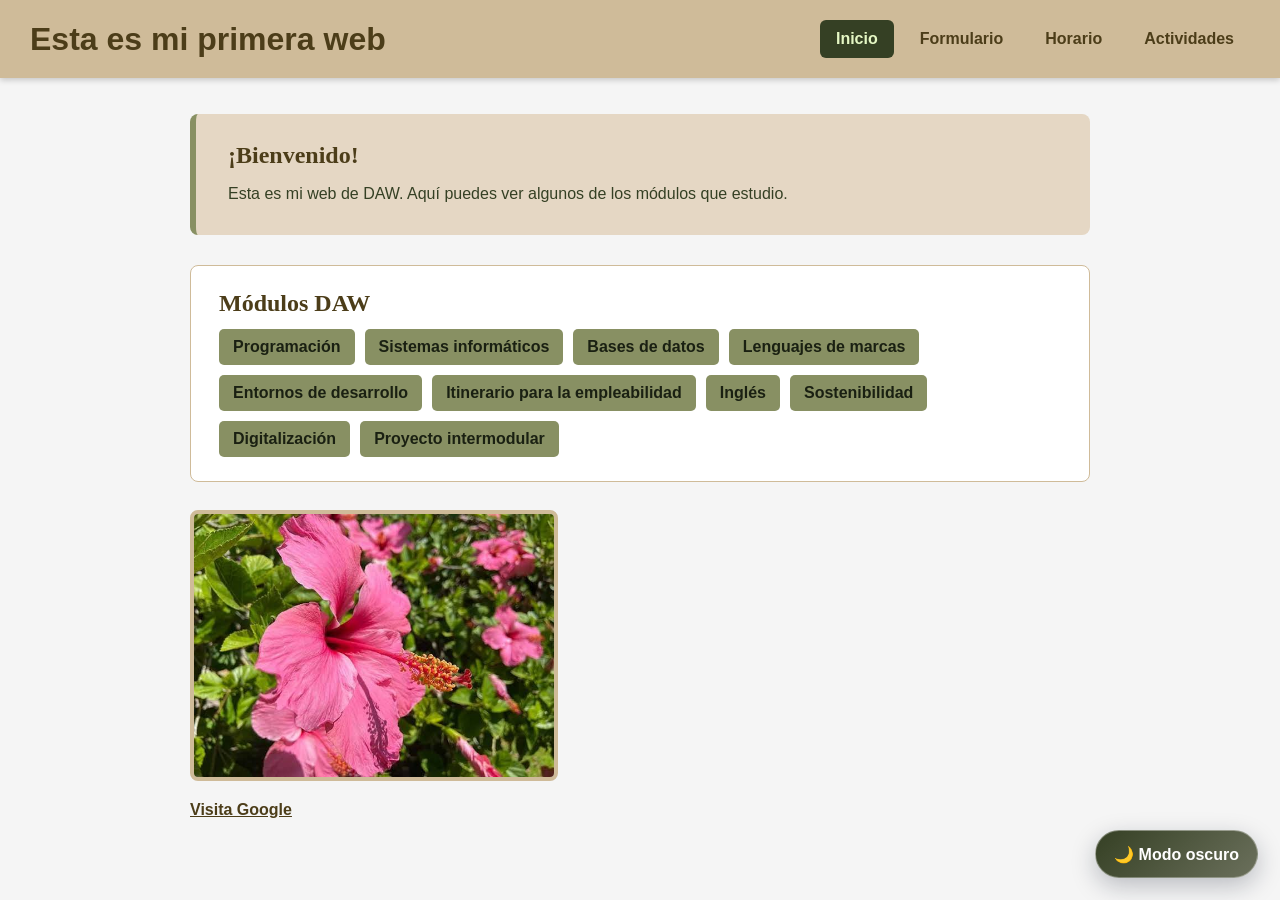
<file: index.html>
<!DOCTYPE html>
<html lang="es">
	<head>
		<meta charset="UTF-8">
		<meta name="viewport" content="width=device-width, initial-scale=1.0">
		<title>WEB EJEMPLO</title>
		<link rel="stylesheet" href="css/estilo.css">
		<link rel="stylesheet" href="css/oscuro.css">
		<script src="js/cambiarmodo.js" defer></script>
	</head>
	<body class="CUERPO">
		<header class="CABECERA">
			<h1>Esta es mi primera web</h1>
			<nav aria-label="Navegación principal">
				<ul>
					<li><a href="index.html" aria-current="page">Inicio</a></li>
					<li><a href="Formulario.html">Formulario</a></li>
					<li><a href="Horario.html">Horario</a></li>
					<li class="MENU-ACTIVIDADES">
						<details class="MENU-DESPLEGABLE" id="actividades">
							<summary>Actividades</summary>
							<ul class="MENU-SUBMENU">
								<li>
									<details class="MENU-DESPLEGABLE">
										<summary>Tema 1</summary>
										<ul class="MENU-SUBMENU">
											<li>
												<details class="MENU-DESPLEGABLE">
													<summary>Apartado 1</summary>
													<ul class="MENU-SUBMENU">
														<li><a href="actividades/Ejercicio1.1.html">Ejercicio 1.1</a></li>
														<li><a href="actividades/Ejercicio1.2.html">Ejercicio 1.2</a></li>
														<li><a href="actividades/Ejercicio1.3.html">Ejercicio 1.3</a></li>
													</ul>
												</details>
											</li>
											<li>
												<details class="MENU-DESPLEGABLE">
													<summary>Apartado 2</summary>
													<ul class="MENU-SUBMENU">
														<li><a href="actividades/Ejercicio2.1.html">Ejercicio 2.1</a></li>
														<li><a href="actividades/Ejercicio2.2.html">Ejercicio 2.2</a></li>
														<li><a href="actividades/Ejercicio2.3.html">Ejercicio 2.3</a></li>
													</ul>
												</details>
											</li>
										</ul>
									</details>
								</li>
								<li>
									<details class="MENU-DESPLEGABLE">
										<summary>Actividades Extras</summary>
										<ul class="MENU-SUBMENU">
											<li><a href="actividades/CALCULADORA/calculadora.html">Calculadora</a></li>
											<li><a href="TEMA3/PiedraPapelTijera.html">Piedra, papel o tijera</a></li>
											<li><a href="TEMA3/generadorIPs.html">Generador de IPs</a></li>
										</ul>
									</details>
								</li>
							</ul>
						</details>
					</li>
				</ul>
			</nav>
		</header>
		<main class="INICIO">
			<section class="PRESENTACION">
				<h2>¡Bienvenido!</h2>
				<p>Esta es mi web de DAW. Aquí puedes ver algunos de los módulos que estudio.</p>
			</section>
			<section class="MODULOS">
				<h2>Módulos DAW</h2>
				<ul class="LISTA-MODULOS">
					<li>Programación</li>
					<li>Sistemas informáticos</li>
					<li>Bases de datos</li>
					<li>Lenguajes de marcas</li>
					<li>Entornos de desarrollo</li>
					<li>Itinerario para la empleabilidad</li>
					<li>Inglés</li>
					<li>Sostenibilidad</li>
					<li>Digitalización</li>
					<li>Proyecto intermodular</li>
				</ul>
			</section>
			<section class="IMAGEN-INICIO">
				<img src="img/FlorRosa.jpg" alt="Flor rosa">
			</section>
			<p class="ENLACE-EXTERNO"><a href="https://www.google.com/">Visita Google</a></p>
		</main>
	</body>
</html>
</file>
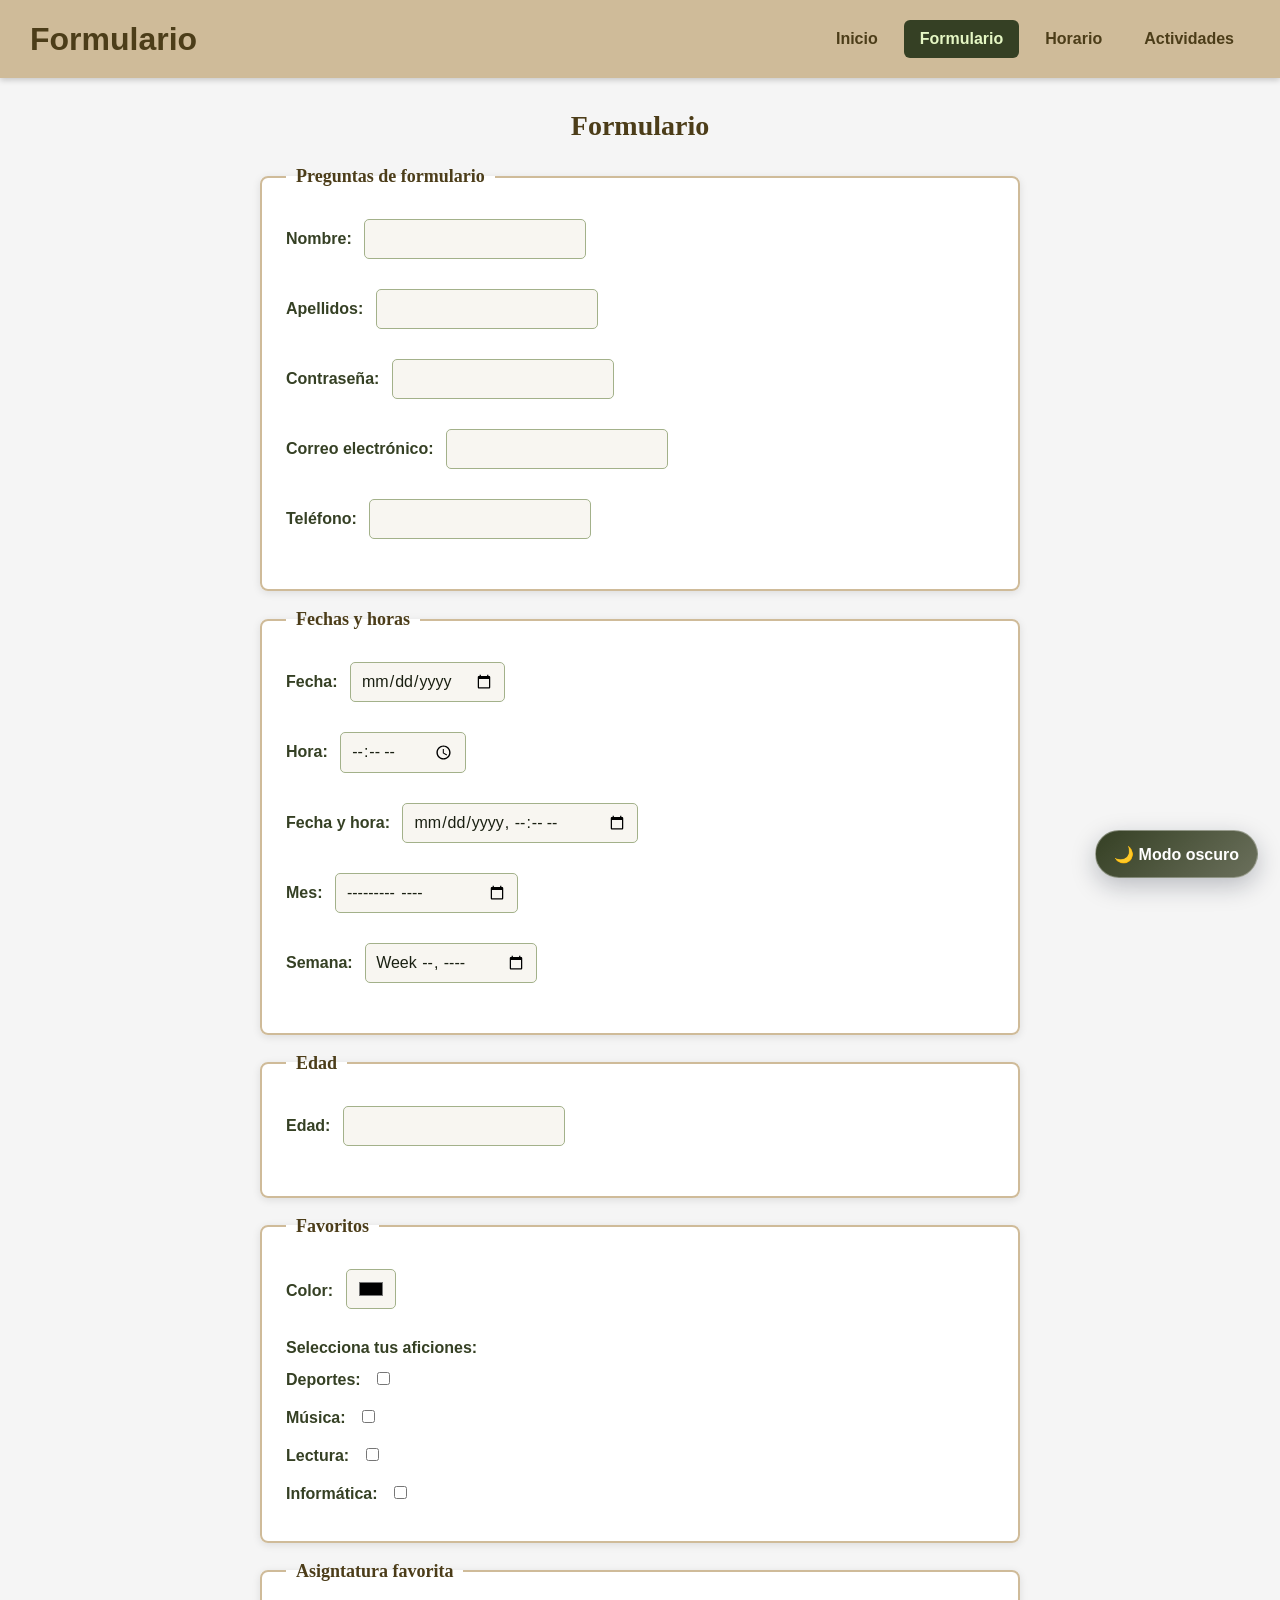
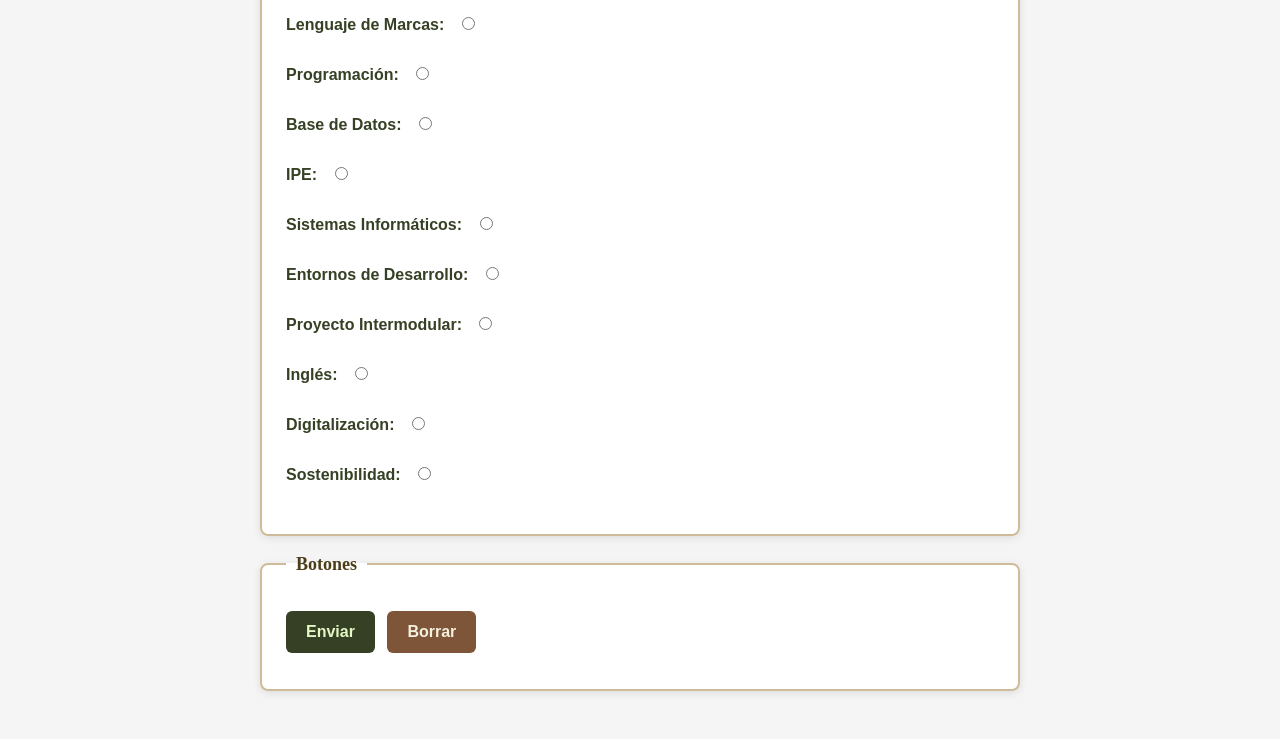
<file: Formulario.html>
<!DOCTYPE html>
<html lang="es">
    <head>
        <meta charset="UTF-8">
        <meta name="viewport" content="width=device-width, initial-scale=1.0">
        <title>Formulario</title>
        <link rel="stylesheet" href="css/estiloform.css">
        <link rel="stylesheet" href="css/estilo.css">
        <link rel="stylesheet" href="css/oscuro.css">
        <script src="js/cambiarmodo.js" defer></script>
    </head>
    <body class="CUERPO">
        <header class="CABECERA">
            <h1>Formulario</h1>
            <nav aria-label="Navegación principal">
                <ul>
                    <li><a href="index.html">Inicio</a></li>
                    <li><a href="Formulario.html" aria-current="page">Formulario</a></li>
                    <li><a href="Horario.html">Horario</a></li>
                    <li class="MENU-ACTIVIDADES">
                        <details class="MENU-DESPLEGABLE" id="actividades">
                            <summary>Actividades</summary>
                            <ul class="MENU-SUBMENU">
                                <li>
                                    <details class="MENU-DESPLEGABLE">
                                        <summary>Tema 1</summary>
                                        <ul class="MENU-SUBMENU">
                                            <li>
                                                <details class="MENU-DESPLEGABLE">
                                                    <summary>Apartado 1</summary>
                                                    <ul class="MENU-SUBMENU">
                                                        <li><a href="actividades/Ejercicio1.1.html">Ejercicio 1.1</a></li>
                                                        <li><a href="actividades/Ejercicio1.2.html">Ejercicio 1.2</a></li>
                                                        <li><a href="actividades/Ejercicio1.3.html">Ejercicio 1.3</a></li>
                                                    </ul>
                                                </details>
                                            </li>
                                            <li>
                                                <details class="MENU-DESPLEGABLE">
                                                    <summary>Apartado 2</summary>
                                                    <ul class="MENU-SUBMENU">
                                                        <li><a href="actividades/Ejercicio2.1.html">Ejercicio 2.1</a></li>
                                                        <li><a href="actividades/Ejercicio2.2.html">Ejercicio 2.2</a></li>
                                                        <li><a href="actividades/Ejercicio2.3.html">Ejercicio 2.3</a></li>
                                                    </ul>
                                                </details>
                                            </li>
                                        </ul>
                                    </details>
                                </li>
                                <li>
                                    <details class="MENU-DESPLEGABLE">
                                        <summary>Actividades Extras</summary>
                                        <ul class="MENU-SUBMENU">
                                            <li><a href="actividades/CALCULADORA/calculadora.html">Calculadora</a></li>
                                            <li><a href="TEMA3/PiedraPapelTijera.html">Piedra, papel o tijera</a></li>
                                            <li><a href="TEMA3/generadorIPs.html">Generador de IPs</a></li>
                                        </ul>
                                    </details>
                                </li>
                            </ul>
                        </details>
                    </li>
                </ul>
            </nav>
        </header>
        <main class="formulario-main">
            <h2>Formulario</h2>
            <form>
                <fieldset>
                    <legend>Preguntas de formulario</legend>
                    <p>
                        <label for="nombre">Nombre:</label>
                        <input type="text" id="nombre" name="nombre" required><br><br>
                    </p>
                    <p>
                        <label for="Apellidos">Apellidos:</label>
                        <input type="text" id="Apellidos" name="Apellidos" required><br><br>
                    </p>
                    <p>
                        <label for="pass">Contraseña:</label>
                        <input type="password" id="pass" name="pass" required><br><br>
                    </p>
                    <p>
                        <label for="email">Correo electrónico:</label>
                        <input type="email" id="email" name="email" required><br><br>
                    </p>
                    <p>
                        <label for="telefono">Teléfono:</label>
                        <input type="tel" id="telefono" name="telefono" required><br><br>
                    </p>
                </fieldset>
                <fieldset>
                    <legend>Fechas y horas</legend>
                    <p>
                        <label for="fecha">Fecha:</label>
                        <input type="date" id="fecha" name="fecha" required><br><br>
                    </p>
                    <p>
                        <label for="hora">Hora:</label>
                        <input type="time" id="hora" name="hora" required><br><br>
                    </p>
                    <p>
                        <label for="fechahora">Fecha y hora:</label>
                        <input type="datetime-local" id="fechahora" name="fechahora" required><br><br>
                    </p>
                    <p>
                        <label for="mes">Mes:</label>
                        <input type="month" id="mes" name="mes" required><br><br>
                    </p>
                    <p>
                        <label for="semana">Semana:</label>
                        <input type="week" id="semana" name="semana" required><br><br>
                    </p>
                </fieldset>
                <fieldset>
                     <legend>Edad</legend>
                    <p>
                            <label for="edad">Edad:</label>
                        <input type="number" id="edad" name="edad" min="0" required><br><br>
                    </p>
                </fieldset>
                <fieldset>
                     <legend>Favoritos</legend>
                    <p>
                            <label for="color">Color:</label>
                        <input type="color" id="color" name="color" required><br><br>
                    </p>
                    <p class="aficiones-titulo">Selecciona tus aficiones:</p>
                            <label for="deportes">Deportes:</label>
                        <input type="checkbox" id="deportes" name="deportes" required><br><br>
                            <label for="musica">Música:</label>
                        <input type="checkbox" id="musica" name="musica" required><br><br>
                            <label for="lectura">Lectura:</label>
                        <input type="checkbox" id="lectura" name="lectura" required><br><br>
                         <label for="informatica">Informática:</label>
                        <input type="checkbox" id="informatica" name="informatica" required><br><br>
                </fieldset>
                <fieldset>
                     <legend>Asigntatura favorita</legend>
                    <p>
                            <label for="radio">Lenguaje de Marcas:</label>
                        <input type="radio" id="radio" name="radio" required><br><br>
                    </p>
                    <p>
                            <label for="radio2">Programación:</label>
                        <input type="radio" id="radio2" name="radio" required><br><br>
                    </p>
                    <p>
                            <label for="radio3">Base de Datos:</label>
                        <input type="radio" id="radio3" name="radio" required><br><br>
                    </p>
                     <p>
                            <label for="radio4">IPE:</label>
                        <input type="radio" id="radio4" name="radio" required><br><br>
                    </p>
                    <p>
                            <label for="radio5">Sistemas Informáticos:</label>
                        <input type="radio" id="radio5" name="radio" required><br><br>
                    </p>
                    <p>
                            <label for="radio6">Entornos de Desarrollo:</label>
                        <input type="radio" id="radio6" name="radio" required><br><br>
                    </p>
                    <p>
                            <label for="radio7">Proyecto Intermodular:</label>
                        <input type="radio" id="radio7" name="radio" required><br><br>
                    </p>
                    <p>
                            <label for="radio8">Inglés:</label>
                        <input type="radio" id="radio8" name="radio" required><br><br>
                    </p>
                    <p>
                            <label for="radio9">Digitalización:</label>
                        <input type="radio" id="radio9" name="radio" required><br><br>
                    </p>
                    <p>
                            <label for="radio10">Sostenibilidad:</label>
                        <input type="radio" id="radio10" name="radio" required><br><br>
                    </p>
                </fieldset>
                <fieldset>
                     <legend>Botones</legend>
                    <p>
                            <input type="submit" value="Enviar">
                            <input type="reset" value="Borrar">
                    </p>
                </fieldset>
            </form>
        </main>
    </body>
</html>
</file>
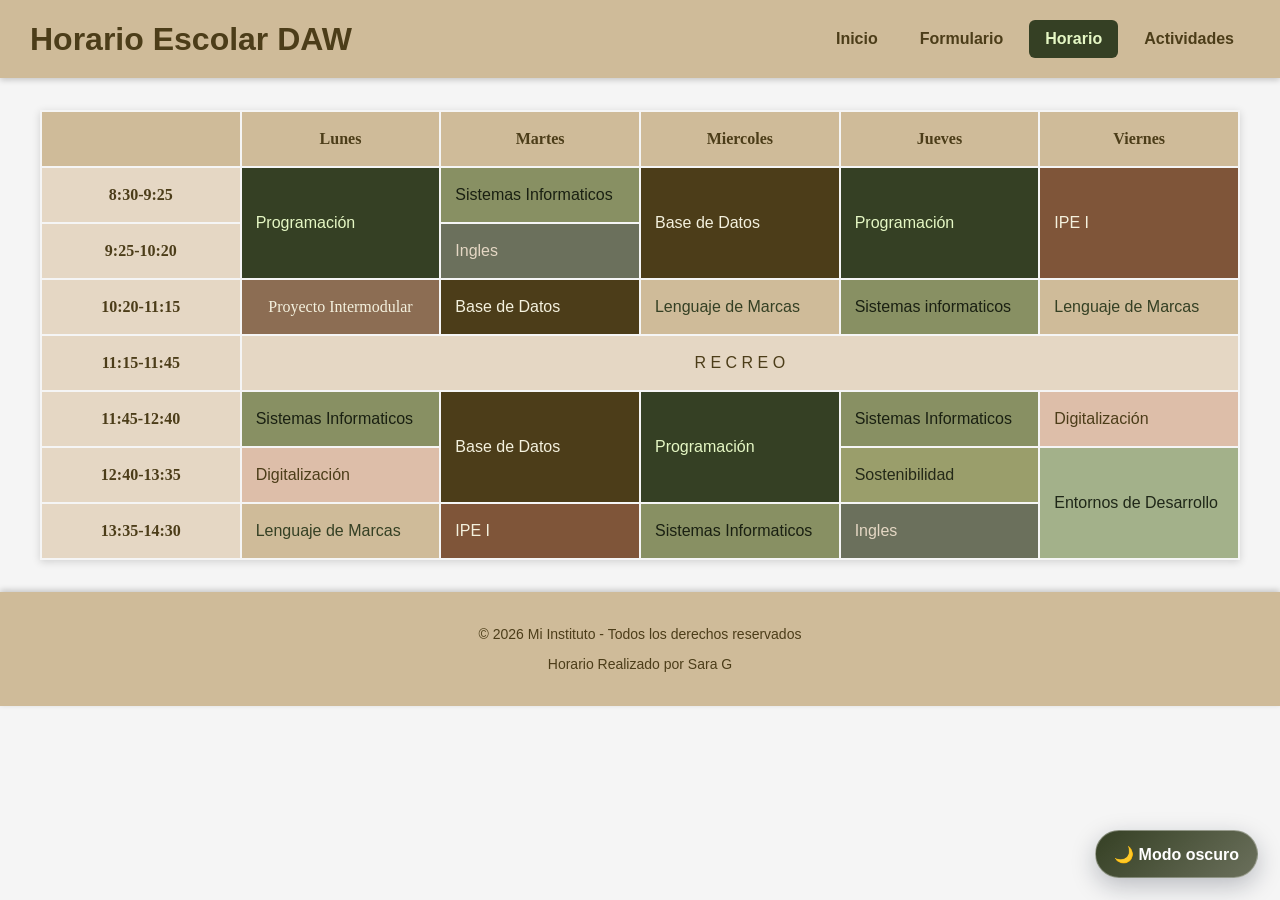
<file: Horario.html>
<!DOCTYPE html>
<html lang="es">
	<head>
		<meta charset="UTF-8">
		<title>HORARIO CLASE DAW</title>
		<link rel="stylesheet" href="css/estilo.css">
		<link rel="stylesheet" href="css/oscuro.css">
		<script src="js/cambiarmodo.js" defer></script>
	</head>
	<body class="CUERPO">
		<header class="CABECERA">
			<h1>Horario Escolar DAW</h1>
			<nav aria-label="Navegación principal">
				<ul>
					<li><a href="index.html">Inicio</a></li>
					<li><a href="Formulario.html">Formulario</a></li>
					<li><a href="Horario.html" aria-current="page">Horario</a></li>
					<li class="MENU-ACTIVIDADES">
						<details class="MENU-DESPLEGABLE" id="actividades">
							<summary>Actividades</summary>
							<ul class="MENU-SUBMENU">
								<li>
									<details class="MENU-DESPLEGABLE">
										<summary>Tema 1</summary>
										<ul class="MENU-SUBMENU">
											<li>
												<details class="MENU-DESPLEGABLE">
													<summary>Apartado 1</summary>
													<ul class="MENU-SUBMENU">
														<li><a href="actividades/Ejercicio1.1.html">Ejercicio 1.1</a></li>
														<li><a href="actividades/Ejercicio1.2.html">Ejercicio 1.2</a></li>
														<li><a href="actividades/Ejercicio1.3.html">Ejercicio 1.3</a></li>
													</ul>
												</details>
											</li>
											<li>
												<details class="MENU-DESPLEGABLE">
													<summary>Apartado 2</summary>
													<ul class="MENU-SUBMENU">
														<li><a href="actividades/Ejercicio2.1.html">Ejercicio 2.1</a></li>
														<li><a href="actividades/Ejercicio2.2.html">Ejercicio 2.2</a></li>
														<li><a href="actividades/Ejercicio2.3.html">Ejercicio 2.3</a></li>
													</ul>
												</details>
											</li>
										</ul>
									</details>
								</li>
								<li>
									<details class="MENU-DESPLEGABLE">
										<summary>Actividades Extras</summary>
										<ul class="MENU-SUBMENU">
											<li><a href="actividades/CALCULADORA/calculadora.html">Calculadora</a></li>
											<li><a href="TEMA3/PiedraPapelTijera.html">Piedra, papel o tijera</a></li>
											<li><a href="TEMA3/generadorIPs.html">Generador de IPs</a></li>
										</ul>
									</details>
								</li>
							</ul>
						</details>
					</li>
				</ul>
			</nav>
		</header>
		<main class="CONTENIDO">
		<table class="TABLA">
			<thead>
				<tr>
					<th class="DIA"></th>
					<th class="DIA">Lunes</th>
					<th class="DIA">Martes</th>
					<th class="DIA">Miercoles</th>
					<th class="DIA">Jueves</th>
					<th class="DIA">Viernes</th>
				</tr>
			</thead>
			<tbody>
			<!-- 2º Fila 1ªhora-->
				<tr>
					<td class="HORA">8:30-9:25</td>
					<td class="PROG" rowspan="2">Programación</td>
					<td class="SIST">Sistemas Informaticos</td>
					<td class="BBDD" rowspan="2">Base de Datos</td>
					<td class="PROG" rowspan="2">Programación</td>
					<td class="IPE" rowspan="2">IPE I</td>
				</tr>
				<!-- 3º Fila 2ªhora-->
				<tr>
					<td class="HORA">9:25-10:20</td>
					<!-- Esta hora esta cubierta por el rowspan de arriba -->
					<td class="ING">Ingles</td>
					<!-- Esta hora esta cubierta por el rowspan de arriba -->
					<!-- Esta hora esta cubierta por el rowspan de arriba -->
					<!-- Esta hora esta cubierta por el rowspan de arriba -->
				</tr>
				<!-- 4º Fila 3ªhora-->
				<tr>
					<td class="HORA">10:20-11:15</td>
					<td class="PROYINT">Proyecto Intermodular</td>
					<td class="BBDD">Base de Datos</td>
					<td class="LLMM">Lenguaje de Marcas</td>
					<td class="SIST">Sistemas informaticos</td>
					<td class="LLMM">Lenguaje de Marcas</td>
				</tr>
				<!-- 5º Fila Recreo-->
				<tr>
					<td class="HORA">11:15-11:45</td>
					<td class="RECREO" colspan="5">R E C R E O</td>
				</tr>
				<!-- 6º Fila 4ªhora-->
				<tr>
					<td class="HORA">11:45-12:40</td>
					<td class="SIST">Sistemas Informaticos</td>
					<td class="BBDD" rowspan="2">Base de Datos</td>
					<td class="PROG" rowspan="2">Programación</td>
					<td class="SIST">Sistemas Informaticos</td>
					<td class="DIGITA">Digitalización</td>
				</tr>
				<!-- 7º Fila 5ªhora-->
				<tr>
					<td class="HORA">12:40-13:35</td>
					<td class="DIGITA">Digitalización</td>
					<!-- Esta hora esta cubierta por el rowspan de arriba -->
					<!-- Esta hora esta cubierta por el rowspan de arriba -->
					<td class="SOST">Sostenibilidad</td>
					<td class="ED" rowspan="2">Entornos de Desarrollo</td>
				</tr>
				<!-- 8º Fila 6ªhora-->
				<tr>
					<td class="HORA">13:35-14:30</td>
					<td class="LLMM">Lenguaje de Marcas</td>
					<td class="IPE">IPE I</td>
					<td class="SIST">Sistemas Informaticos</td>
					<td class="ING">Ingles</td>
					<!-- Esta hora esta cubierta por el rowspan de arriba -->
				</tr>
			</tbody>
		</table>
		</main>
		<footer class="PIE">
			<p>&copy; 2026 Mi Instituto - Todos los derechos reservados</p>
			<p>Horario Realizado por Sara G</p>
		</footer>
	</body>
</html>
</file>
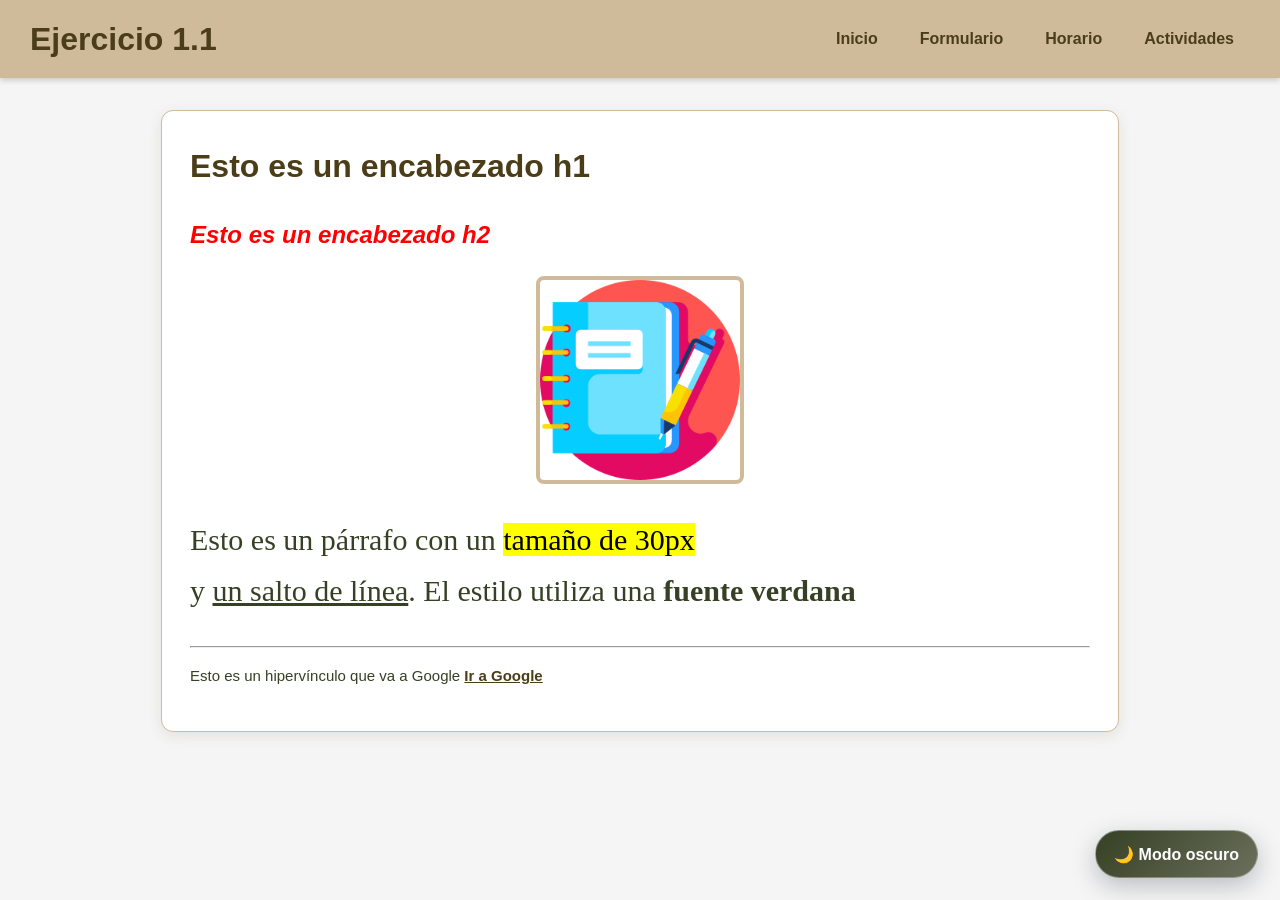
<file: actividades/Ejercicio1.1.html>
<!DOCTYPE html>
<html lang="es">
<head>
    <meta charset="UTF-8">
    <meta http-equiv="X-UA-Compatible" content="IE=edge">
    <meta name="viewport" content="width=device-width, initial-scale=1.0">
    <title>Ejercicio 1 | Tema 1</title>
    <link rel="stylesheet" href="../css/estilo.css">
    <link rel="stylesheet" href="../css/oscuro.css">
    <script src="../js/cambiarmodo.js" defer></script>
</head>
<body class="CUERPO">
    <header class="CABECERA">
        <h1>Ejercicio 1.1</h1>
        <nav aria-label="Navegación principal">
            <ul>
                <li><a href="../index.html">Inicio</a></li>
                <li><a href="../Formulario.html">Formulario</a></li>
                <li><a href="../Horario.html">Horario</a></li>
                <li class="MENU-ACTIVIDADES">
                    <details class="MENU-DESPLEGABLE" id="actividades">
                        <summary>Actividades</summary>
                        <ul class="MENU-SUBMENU">
                            <li>
                                <details class="MENU-DESPLEGABLE">
                                    <summary>Tema 1</summary>
                                    <ul class="MENU-SUBMENU">
                                        <li>
                                            <details class="MENU-DESPLEGABLE">
                                                <summary>Apartado 1</summary>
                                                <ul class="MENU-SUBMENU">
                                                    <li><a href="Ejercicio1.1.html">Ejercicio 1.1</a></li>
                                                    <li><a href="Ejercicio1.2.html">Ejercicio 1.2</a></li>
                                                    <li><a href="Ejercicio1.3.html">Ejercicio 1.3</a></li>
                                                </ul>
                                            </details>
                                        </li>
                                        <li>
                                            <details class="MENU-DESPLEGABLE">
                                                <summary>Apartado 2</summary>
                                                <ul class="MENU-SUBMENU">
                                                    <li><a href="Ejercicio2.1.html">Ejercicio 2.1</a></li>
                                                    <li><a href="Ejercicio2.2.html">Ejercicio 2.2</a></li>
                                                    <li><a href="Ejercicio2.3.html">Ejercicio 2.3</a></li>
                                                </ul>
                                            </details>
                                        </li>
                                    </ul>
                                </details>
                            </li>
                            <li>
                                <details class="MENU-DESPLEGABLE">
                                    <summary>Actividades Extras</summary>
                                    <ul class="MENU-SUBMENU">
                                        <li><a href="CALCULADORA/calculadora.html">Calculadora</a></li>
                                        <li><a href="../TEMA3/PiedraPapelTijera.html">Piedra, papel o tijera</a></li>
                                        <li><a href="../TEMA3/generadorIPs.html">Generador de IPs</a></li>
                                    </ul>
                                </details>
                            </li>
                        </ul>
                    </details>
                </li>
            </ul>
        </nav>
    </header>
    <main class="EJERCICIO-11">
        <h1>Esto es un encabezado h1</h1>
        <h2 style="color: red;"><dfn>Esto es un encabezado h2</dfn></h2>
        <img src="imagen1.png" alt="Trulli" width="200" height="200" style="display: block; margin: 0 auto;">
        <p style="font-size: 30px; font-family: Verdana;">Esto es un párrafo con un <mark>tamaño de 30px</mark> <br>
            y <ins>un salto de línea</ins>. El estilo utiliza una <strong>fuente verdana</strong></p>
        <hr>
        <p style="font-size: 15px;">Esto es un hipervínculo que va a Google <a href="https://www.google.com">Ir a Google</a></p>
    </main>

</body>
</html>
</file>
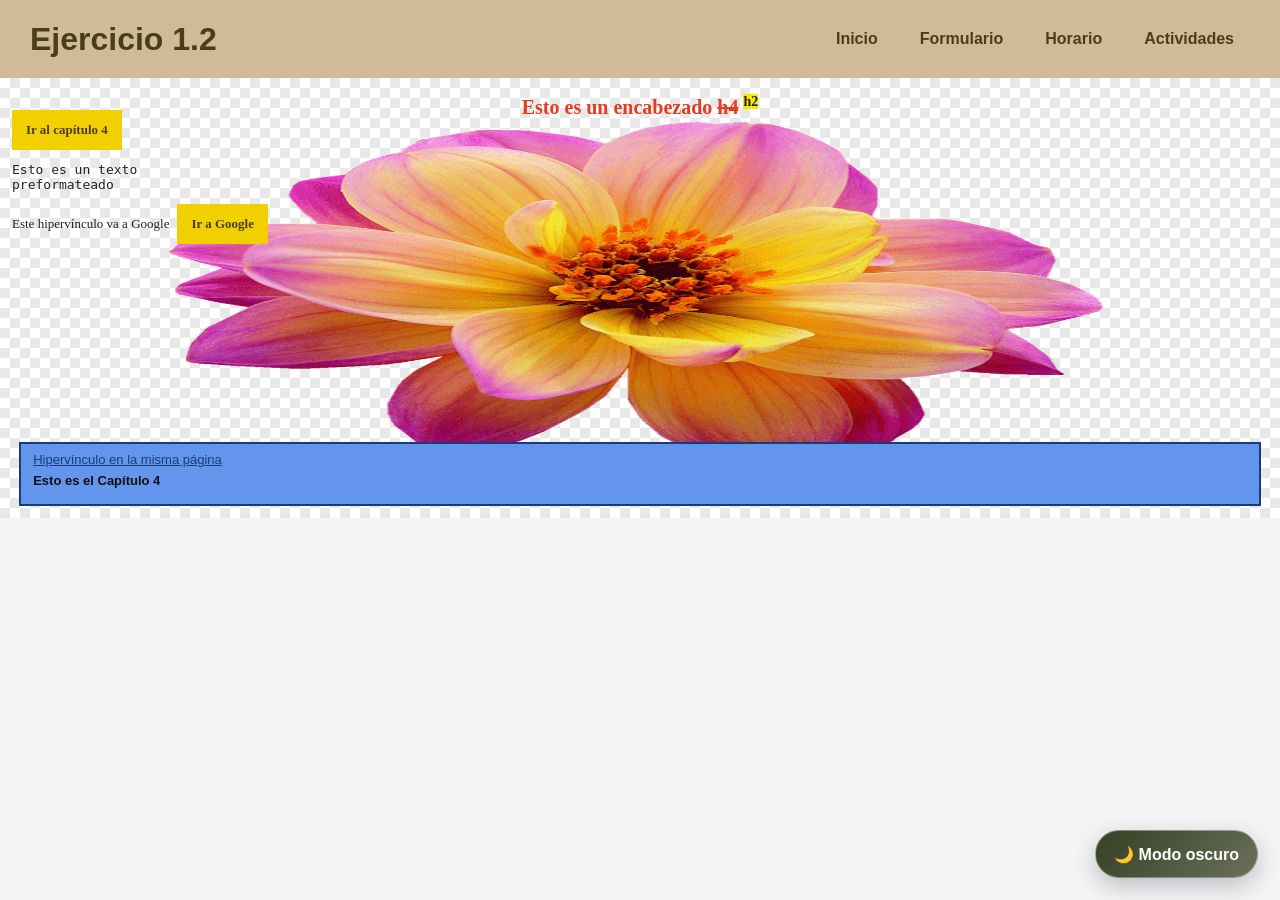
<file: actividades/Ejercicio1.2.html>
<!DOCTYPE html>
<html lang="es">
<head>
    <meta charset="UTF-8">
    <meta http-equiv="X-UA-Compatible" content="IE=edge">
    <meta name="viewport" content="width=device-width, initial-scale=1.0">
    <title>Ejercicio 2 | Tema 1</title>
    <link rel="stylesheet" href="../css/estilo.css">
    <link rel="stylesheet" href="../css/oscuro.css">
    <script src="../js/cambiarmodo.js" defer></script>
</head>
<body class="CUERPO">
    <header class="CABECERA">
        <h1>Ejercicio 1.2</h1>
        <nav aria-label="Navegación principal">
            <ul>
                <li><a href="../index.html">Inicio</a></li>
                <li><a href="../Formulario.html">Formulario</a></li>
                <li><a href="../Horario.html">Horario</a></li>
                <li class="MENU-ACTIVIDADES">
                    <details class="MENU-DESPLEGABLE" id="actividades">
                        <summary>Actividades</summary>
                        <ul class="MENU-SUBMENU">
                            <li>
                                <details class="MENU-DESPLEGABLE">
                                    <summary>Tema 1</summary>
                                    <ul class="MENU-SUBMENU">
                                        <li>
                                            <details class="MENU-DESPLEGABLE">
                                                <summary>Apartado 1</summary>
                                                <ul class="MENU-SUBMENU">
                                                    <li><a href="Ejercicio1.1.html">Ejercicio 1.1</a></li>
                                                    <li><a href="Ejercicio1.2.html">Ejercicio 1.2</a></li>
                                                    <li><a href="Ejercicio1.3.html">Ejercicio 1.3</a></li>
                                                </ul>
                                            </details>
                                        </li>
                                        <li>
                                            <details class="MENU-DESPLEGABLE">
                                                <summary>Apartado 2</summary>
                                                <ul class="MENU-SUBMENU">
                                                    <li><a href="Ejercicio2.1.html">Ejercicio 2.1</a></li>
                                                    <li><a href="Ejercicio2.2.html">Ejercicio 2.2</a></li>
                                                    <li><a href="Ejercicio2.3.html">Ejercicio 2.3</a></li>
                                                </ul>
                                            </details>
                                        </li>
                                    </ul>
                                </details>
                            </li>
                            <li>
                                <details class="MENU-DESPLEGABLE">
                                    <summary>Actividades Extras</summary>
                                    <ul class="MENU-SUBMENU">
                                        <li><a href="CALCULADORA/calculadora.html">Calculadora</a></li>
                                        <li><a href="../TEMA3/PiedraPapelTijera.html">Piedra, papel o tijera</a></li>
                                        <li><a href="../TEMA3/generadorIPs.html">Generador de IPs</a></li>
                                    </ul>
                                </details>
                            </li>
                        </ul>
                    </details>
                </li>
            </ul>
        </nav>
    </header>
    <main class="EJERCICIO-12">
        <section class="ESCENA-FLOR">
            <h2>Esto es un encabezado <del>h4</del> <mark>h2</mark></h2>
            <img class="FLOR-FONDO" src="imagen2.png" alt="Flor grande de pétalos rosas y amarillos">

            <aside class="ENLACES-EJERCICIO">
                <a class="BOTON-CAPITULO" href="#capitulo4">Ir al capítulo 4</a>
                <p class="TEXTO-PRE">Esto es un texto<br>preformateado</p>
                <div class="ENLACE-GOOGLE">
                    <p>Este hipervínculo va a Google</p>
                    <a class="BOTON-GOOGLE" href="https://www.google.com">Ir a Google</a>
                </div>
            </aside>

            <section class="CAPITULO-CUATRO" id="capitulo4">
                <a href="#capitulo4">Hipervínculo en la misma página</a>
                <p>Esto es el Capítulo 4</p>
            </section>
        </section>
    </main>
</body>
</html>
</file>
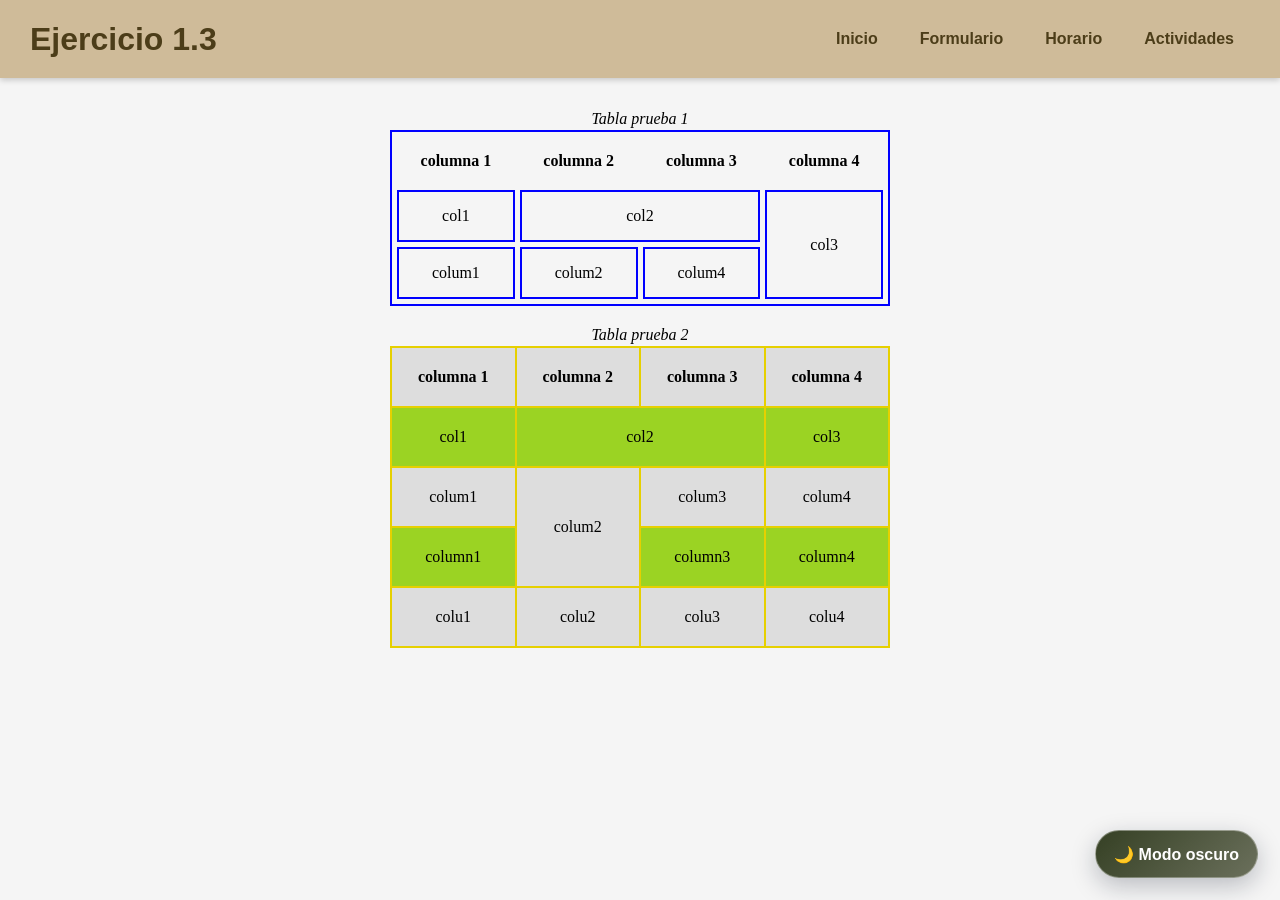
<file: actividades/Ejercicio1.3.html>
<!DOCTYPE html>
<html lang="es">
<head>
    <meta charset="UTF-8">
    <meta name="viewport" content="width=device-width, initial-scale=1.0">
    <title>Ejercicio 1.3 | Tema 1</title>
    <link rel="stylesheet" href="../css/estilo.css">
    <link rel="stylesheet" href="../css/oscuro.css">
    <script src="../js/cambiarmodo.js" defer></script>
</head>
<body class="CUERPO">
    <header class="CABECERA">
        <h1>Ejercicio 1.3</h1>
        <nav aria-label="Navegación principal">
            <ul>
                <li><a href="../index.html">Inicio</a></li>
                <li><a href="../Formulario.html">Formulario</a></li>
                <li><a href="../Horario.html">Horario</a></li>
                <li class="MENU-ACTIVIDADES">
                    <details class="MENU-DESPLEGABLE" id="actividades">
                        <summary>Actividades</summary>
                        <ul class="MENU-SUBMENU">
                            <li>
                                <details class="MENU-DESPLEGABLE">
                                    <summary>Tema 1</summary>
                                    <ul class="MENU-SUBMENU">
                                        <li>
                                            <details class="MENU-DESPLEGABLE">
                                                <summary>Apartado 1</summary>
                                                <ul class="MENU-SUBMENU">
                                                    <li><a href="Ejercicio1.1.html">Ejercicio 1.1</a></li>
                                                    <li><a href="Ejercicio1.2.html">Ejercicio 1.2</a></li>
                                                    <li><a href="Ejercicio1.3.html" aria-current="page">Ejercicio 1.3</a></li>
                                                </ul>
                                            </details>
                                        </li>
                                        <li>
                                            <details class="MENU-DESPLEGABLE">
                                                <summary>Apartado 2</summary>
                                                <ul class="MENU-SUBMENU">
                                                    <li><a href="Ejercicio2.1.html">Ejercicio 2.1</a></li>
                                                    <li><a href="Ejercicio2.2.html">Ejercicio 2.2</a></li>
                                                    <li><a href="Ejercicio2.3.html">Ejercicio 2.3</a></li>
                                                </ul>
                                            </details>
                                        </li>
                                    </ul>
                                </details>
                            </li>
                            <li>
                                <details class="MENU-DESPLEGABLE">
                                    <summary>Actividades Extras</summary>
                                    <ul class="MENU-SUBMENU">
                                        <li><a href="CALCULADORA/calculadora.html">Calculadora</a></li>
                                        <li><a href="../TEMA3/PiedraPapelTijera.html">Piedra, papel o tijera</a></li>
                                        <li><a href="../TEMA3/generadorIPs.html">Generador de IPs</a></li>
                                    </ul>
                                </details>
                            </li>
                        </ul>
                    </details>
                </li>
            </ul>
        </nav>
    </header>

    <main class="EJERCICIO-13">
        <table class="TABLA-PRUEBA-1">
            <caption>Tabla prueba 1</caption>
            <thead>
                <tr>
                    <th>columna 1</th>
                    <th>columna 2</th>
                    <th>columna 3</th>
                    <th>columna 4</th>
                </tr>
            </thead>
            <tbody>
                <tr>
                    <td>col1</td>
                    <td colspan="2">col2</td>
                    <td rowspan="2">col3</td>
                </tr>
                <tr>
                    <td>colum1</td>
                    <td>colum2</td>
                    <td>colum4</td>
                </tr>
            </tbody>
        </table>

        <table class="TABLA-PRUEBA-2">
            <caption>Tabla prueba 2</caption>
            <thead>
                <tr>
                    <th>columna 1</th>
                    <th>columna 2</th>
                    <th>columna 3</th>
                    <th>columna 4</th>
                </tr>
            </thead>
            <tbody>
                <tr class="FILA-VERDE">
                    <td>col1</td>
                    <td colspan="2">col2</td>
                    <td>col3</td>
                </tr>
                <tr>
                    <td>colum1</td>
                    <td rowspan="2">colum2</td>
                    <td>colum3</td>
                    <td>colum4</td>
                </tr>
                <tr class="FILA-VERDE">
                    <td>column1</td>
                    <td>column3</td>
                    <td>column4</td>
                </tr>
                <tr>
                    <td>colu1</td>
                    <td>colu2</td>
                    <td>colu3</td>
                    <td>colu4</td>
                </tr>
            </tbody>
        </table>
    </main>
</body>
</html>
</file>
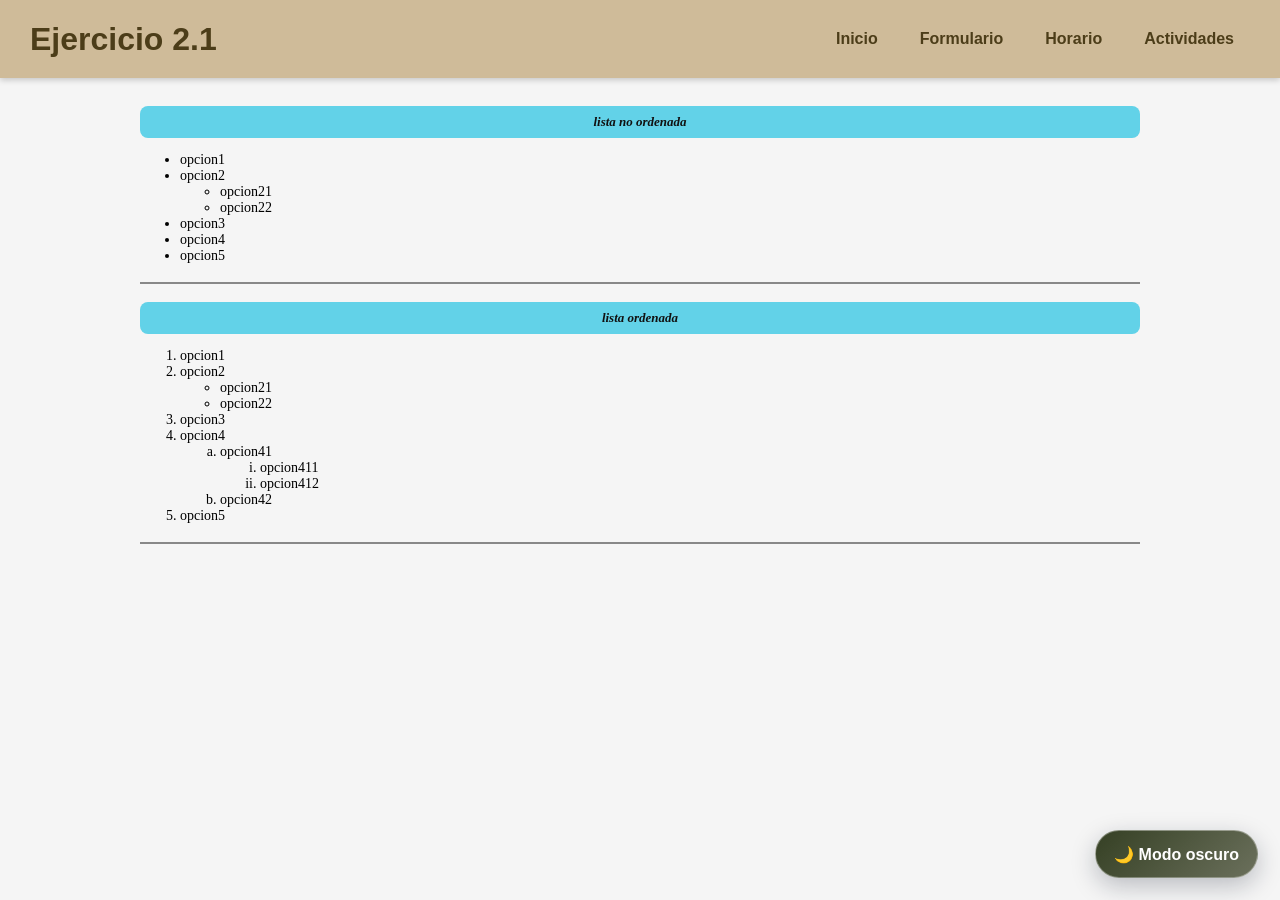
<file: actividades/Ejercicio2.1.html>
<!DOCTYPE html>
<html lang="es">
<head>
    <meta charset="UTF-8">
    <meta name="viewport" content="width=device-width, initial-scale=1.0">
    <title>Ejercicio 2.1 | Tema 1</title>
    <link rel="stylesheet" href="../css/estilo.css">
    <link rel="stylesheet" href="../css/oscuro.css">
    <script src="../js/cambiarmodo.js" defer></script>
</head>
<body class="CUERPO">
    <header class="CABECERA">
        <h1>Ejercicio 2.1</h1>
        <nav aria-label="Navegación principal">
            <ul>
                <li><a href="../index.html">Inicio</a></li>
                <li><a href="../Formulario.html">Formulario</a></li>
                <li><a href="../Horario.html">Horario</a></li>
                <li class="MENU-ACTIVIDADES">
                    <details class="MENU-DESPLEGABLE" id="actividades">
                        <summary>Actividades</summary>
                        <ul class="MENU-SUBMENU">
                            <li>
                                <details class="MENU-DESPLEGABLE">
                                    <summary>Tema 1</summary>
                                    <ul class="MENU-SUBMENU">
                                        <li>
                                            <details class="MENU-DESPLEGABLE">
                                                <summary>Apartado 1</summary>
                                                <ul class="MENU-SUBMENU">
                                                    <li><a href="Ejercicio1.1.html">Ejercicio 1.1</a></li>
                                                    <li><a href="Ejercicio1.2.html">Ejercicio 1.2</a></li>
                                                    <li><a href="Ejercicio1.3.html">Ejercicio 1.3</a></li>
                                                </ul>
                                            </details>
                                        </li>
                                        <li>
                                            <details class="MENU-DESPLEGABLE">
                                                <summary>Apartado 2</summary>
                                                <ul class="MENU-SUBMENU">
                                                    <li><a href="Ejercicio2.1.html" aria-current="page">Ejercicio 2.1</a></li>
                                                    <li><a href="Ejercicio2.2.html">Ejercicio 2.2</a></li>
                                                    <li><a href="Ejercicio2.3.html">Ejercicio 2.3</a></li>
                                                </ul>
                                            </details>
                                        </li>
                                    </ul>
                                </details>
                            </li>
                            <li>
                                <details class="MENU-DESPLEGABLE">
                                    <summary>Actividades Extras</summary>
                                    <ul class="MENU-SUBMENU">
                                        <li><a href="CALCULADORA/calculadora.html">Calculadora</a></li>
                                        <li><a href="../TEMA3/PiedraPapelTijera.html">Piedra, papel o tijera</a></li>
                                        <li><a href="../TEMA3/generadorIPs.html">Generador de IPs</a></li>
                                    </ul>
                                </details>
                            </li>
                        </ul>
                    </details>
                </li>
            </ul>
        </nav>
    </header>
    <main class="EJERCICIO-21">
        <section class="LISTA-EJEMPLO">
            <h3 class="TITULO-LISTA">lista no ordenada</h3>
            <ul>
                <li>opcion1</li>
                <li>opcion2
                    <ul>
                        <li>opcion21</li>
                        <li>opcion22</li>
                    </ul>
                </li>
                <li>opcion3</li>
                <li>opcion4</li>
                <li>opcion5</li>
            </ul>
            <hr>
            <h3 class="TITULO-LISTA">lista ordenada</h3>
            <ol>
                <li>opcion1</li>
                <li>opcion2
                    <ul>
                        <li>opcion21</li>
                        <li>opcion22</li>
                    </ul>
                </li>
                <li>opcion3</li>
                <li>opcion4
                    <ol type="a">
                        <li>opcion41
                            <ol type="i">
                                <li>opcion411</li>
                                <li>opcion412</li>
                            </ol>
                        </li>
                        <li>opcion42</li>
                    </ol>
                </li>
                <li>opcion5</li>
            </ol>
            <hr>
        </section>
    </main>
</body>
</html>
</file>
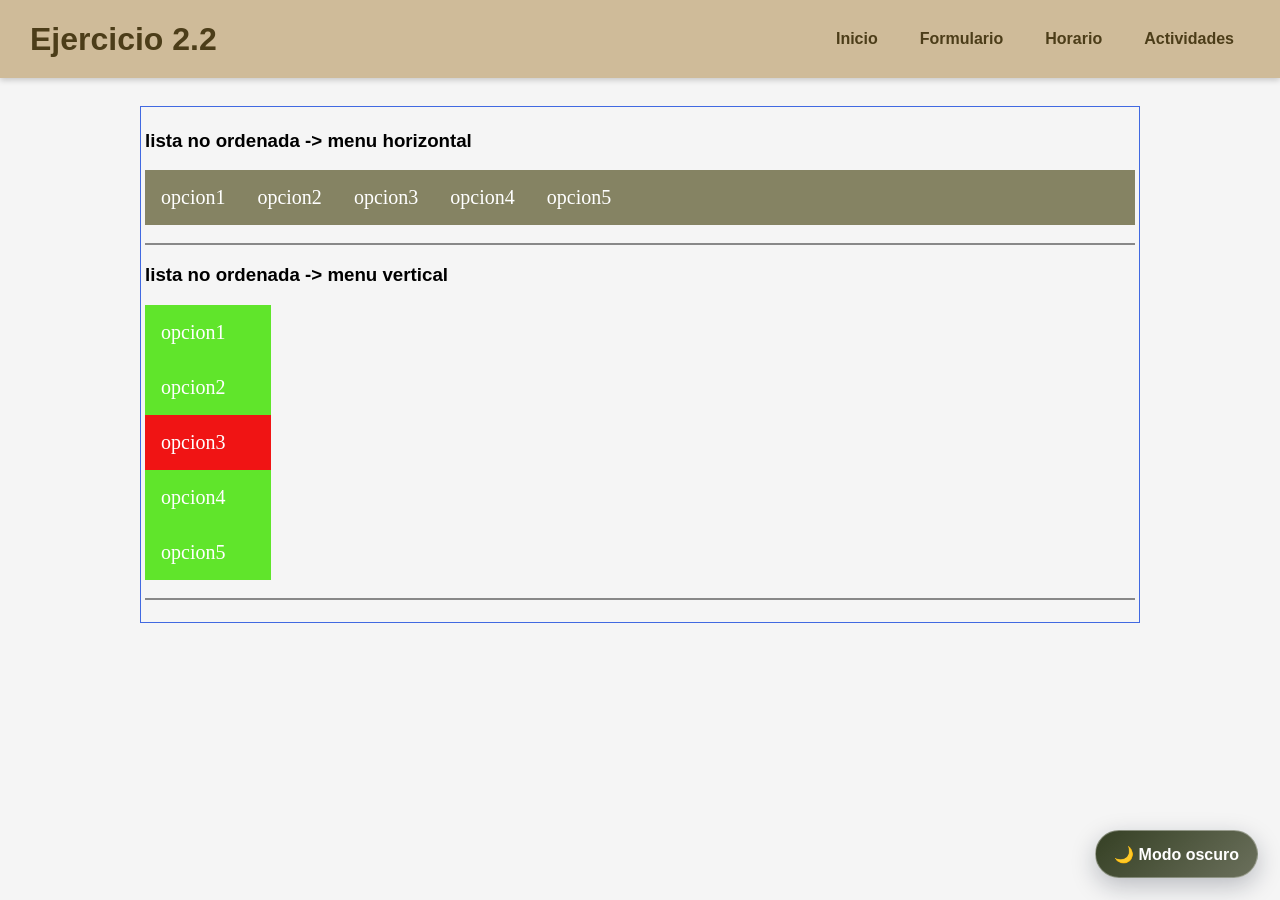
<file: actividades/Ejercicio2.2.html>
<!DOCTYPE html>
<html lang="es">
<head>
    <meta charset="UTF-8">
    <meta name="viewport" content="width=device-width, initial-scale=1.0">
    <title>Ejercicio 2.2 | Tema 1</title>
    <link rel="stylesheet" href="../css/estilo.css">
    <link rel="stylesheet" href="../css/oscuro.css">
    <script src="../js/cambiarmodo.js" defer></script>
</head>
<body class="CUERPO">
    <header class="CABECERA">
        <h1>Ejercicio 2.2</h1>
        <nav aria-label="Navegación principal">
            <ul>
                <li><a href="../index.html">Inicio</a></li>
                <li><a href="../Formulario.html">Formulario</a></li>
                <li><a href="../Horario.html">Horario</a></li>
                <li class="MENU-ACTIVIDADES">
                    <details class="MENU-DESPLEGABLE" id="actividades">
                        <summary>Actividades</summary>
                        <ul class="MENU-SUBMENU">
                            <li>
                                <details class="MENU-DESPLEGABLE">
                                    <summary>Tema 1</summary>
                                    <ul class="MENU-SUBMENU">
                                        <li>
                                            <details class="MENU-DESPLEGABLE">
                                                <summary>Apartado 1</summary>
                                                <ul class="MENU-SUBMENU">
                                                    <li><a href="Ejercicio1.1.html">Ejercicio 1.1</a></li>
                                                    <li><a href="Ejercicio1.2.html">Ejercicio 1.2</a></li>
                                                    <li><a href="Ejercicio1.3.html">Ejercicio 1.3</a></li>
                                                </ul>
                                            </details>
                                        </li>
                                        <li>
                                            <details class="MENU-DESPLEGABLE">
                                                <summary>Apartado 2</summary>
                                                <ul class="MENU-SUBMENU">
                                                    <li><a href="Ejercicio2.1.html">Ejercicio 2.1</a></li>
                                                    <li><a href="Ejercicio2.2.html" aria-current="page">Ejercicio 2.2</a></li>
                                                    <li><a href="Ejercicio2.3.html">Ejercicio 2.3</a></li>
                                                </ul>
                                            </details>
                                        </li>
                                    </ul>
                                </details>
                            </li>
                            <li>
                                <details class="MENU-DESPLEGABLE">
                                    <summary>Actividades Extras</summary>
                                    <ul class="MENU-SUBMENU">
                                        <li><a href="CALCULADORA/calculadora.html">Calculadora</a></li>
                                        <li><a href="../TEMA3/PiedraPapelTijera.html">Piedra, papel o tijera</a></li>
                                        <li><a href="../TEMA3/generadorIPs.html">Generador de IPs</a></li>
                                    </ul>
                                </details>
                            </li>
                        </ul>
                    </details>
                </li>
            </ul>
        </nav>
    </header>
    <main class="EJERCICIO-22">
        <section class="CAJA-MENUS">
            <h3>lista no ordenada -&gt; menu horizontal</h3>
            <ul class="MENU-HORIZONTAL">
                <li><a href="#opcion1">opcion1</a></li>
                <li><a href="#opcion2">opcion2</a></li>
                <li><a href="#opcion3">opcion3</a></li>
                <li><a href="#opcion4">opcion4</a></li>
                <li><a href="#opcion5">opcion5</a></li>
            </ul>
            <hr>
            <h3>lista no ordenada -&gt; menu vertical</h3>
            <ul class="MENU-VERTICAL">
                <li><a id="opcion1" href="#opcion1">opcion1</a></li>
                <li><a id="opcion2" href="#opcion2">opcion2</a></li>
                <li><a id="opcion3" href="#opcion3">opcion3</a></li>
                <li><a id="opcion4" href="#opcion4">opcion4</a></li>
                <li><a id="opcion5" href="#opcion5">opcion5</a></li>
            </ul>
            <hr>
        </section>
    </main>
</body>
</html>
</file>
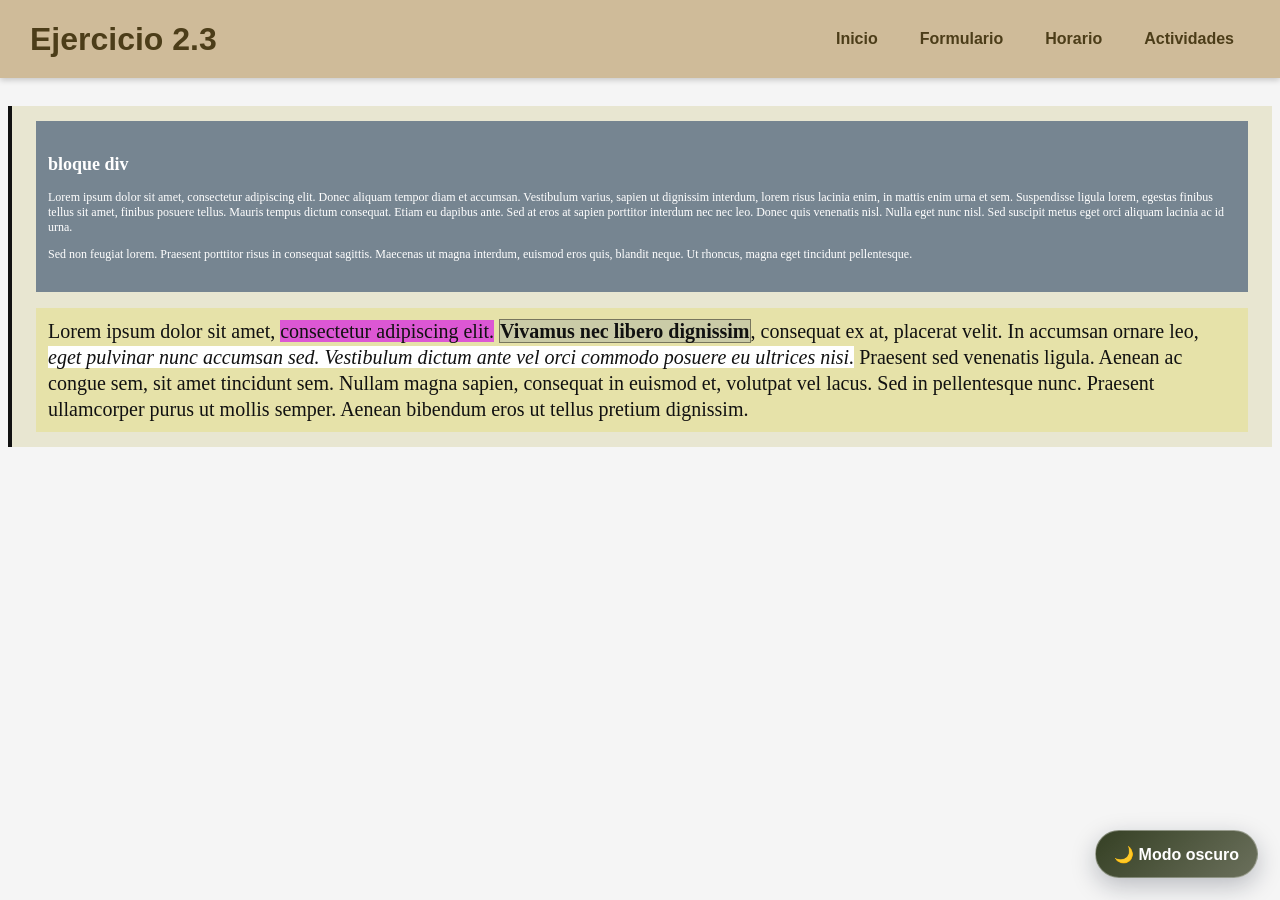
<file: actividades/Ejercicio2.3.html>
<!DOCTYPE html>
<html lang="es">
<head>
    <meta charset="UTF-8">
    <meta name="viewport" content="width=device-width, initial-scale=1.0">
    <title>Ejercicio 2.3 | Tema 1</title>
    <link rel="stylesheet" href="../css/estilo.css">
    <link rel="stylesheet" href="../css/oscuro.css">
    <script src="../js/cambiarmodo.js" defer></script>
</head>
<body class="CUERPO">
    <header class="CABECERA">
        <h1>Ejercicio 2.3</h1>
        <nav aria-label="Navegación principal">
            <ul>
                <li><a href="../index.html">Inicio</a></li>
                <li><a href="../Formulario.html">Formulario</a></li>
                <li><a href="../Horario.html">Horario</a></li>
                <li class="MENU-ACTIVIDADES">
                    <details class="MENU-DESPLEGABLE" id="actividades">
                        <summary>Actividades</summary>
                        <ul class="MENU-SUBMENU">
                            <li>
                                <details class="MENU-DESPLEGABLE">
                                    <summary>Tema 1</summary>
                                    <ul class="MENU-SUBMENU">
                                        <li>
                                            <details class="MENU-DESPLEGABLE">
                                                <summary>Apartado 1</summary>
                                                <ul class="MENU-SUBMENU">
                                                    <li><a href="Ejercicio1.1.html">Ejercicio 1.1</a></li>
                                                    <li><a href="Ejercicio1.2.html">Ejercicio 1.2</a></li>
                                                    <li><a href="Ejercicio1.3.html">Ejercicio 1.3</a></li>
                                                </ul>
                                            </details>
                                        </li>
                                        <li>
                                            <details class="MENU-DESPLEGABLE">
                                                <summary>Apartado 2</summary>
                                                <ul class="MENU-SUBMENU">
                                                    <li><a href="Ejercicio2.1.html">Ejercicio 2.1</a></li>
                                                    <li><a href="Ejercicio2.2.html">Ejercicio 2.2</a></li>
                                                    <li><a href="Ejercicio2.3.html" aria-current="page">Ejercicio 2.3</a></li>
                                                </ul>
                                            </details>
                                        </li>
                                    </ul>
                                </details>
                            </li>
                            <li>
                                <details class="MENU-DESPLEGABLE">
                                    <summary>Actividades Extras</summary>
                                    <ul class="MENU-SUBMENU">
                                        <li><a href="CALCULADORA/calculadora.html">Calculadora</a></li>
                                        <li><a href="../TEMA3/PiedraPapelTijera.html">Piedra, papel o tijera</a></li>
                                        <li><a href="../TEMA3/generadorIPs.html">Generador de IPs</a></li>
                                    </ul>
                                </details>
                            </li>
                        </ul>
                    </details>
                </li>
            </ul>
        </nav>
    </header>
    <main class="EJERCICIO-23">
        <div class="BLOQUE-DIV">
            <h2>bloque div</h2>
            <p>Lorem ipsum dolor sit amet, consectetur adipiscing elit. Donec aliquam tempor diam et accumsan. Vestibulum varius, sapien ut dignissim interdum, lorem risus lacinia enim, in mattis enim urna et sem. Suspendisse ligula lorem, egestas finibus tellus sit amet, finibus posuere tellus. Mauris tempus dictum consequat. Etiam eu dapibus ante. Sed at eros at sapien porttitor interdum nec nec leo. Donec quis venenatis nisl. Nulla eget nunc nisl. Sed suscipit metus eget orci aliquam lacinia ac id urna.</p>
            <p>Sed non feugiat lorem. Praesent porttitor risus in consequat sagittis. Maecenas ut magna interdum, euismod eros quis, blandit neque. Ut rhoncus, magna eget tincidunt pellentesque.</p>
        </div>
        <div class="BLOQUE-SPAN">
            <span>Lorem ipsum dolor sit amet, <span class="TEXTO-RESALTADO">consectetur adipiscing elit.</span> <strong>Vivamus nec libero dignissim</strong>, consequat ex at, placerat velit. In accumsan ornare leo, <em>eget pulvinar nunc accumsan sed. Vestibulum dictum ante vel orci commodo posuere eu ultrices nisi.</em> Praesent sed venenatis ligula. Aenean ac congue sem, sit amet tincidunt sem. Nullam magna sapien, consequat in euismod et, volutpat vel lacus. Sed in pellentesque nunc. Praesent ullamcorper purus ut mollis semper. Aenean bibendum eros ut tellus pretium dignissim.</span>
        </div>
    </main>
</body>
</html>
</file>
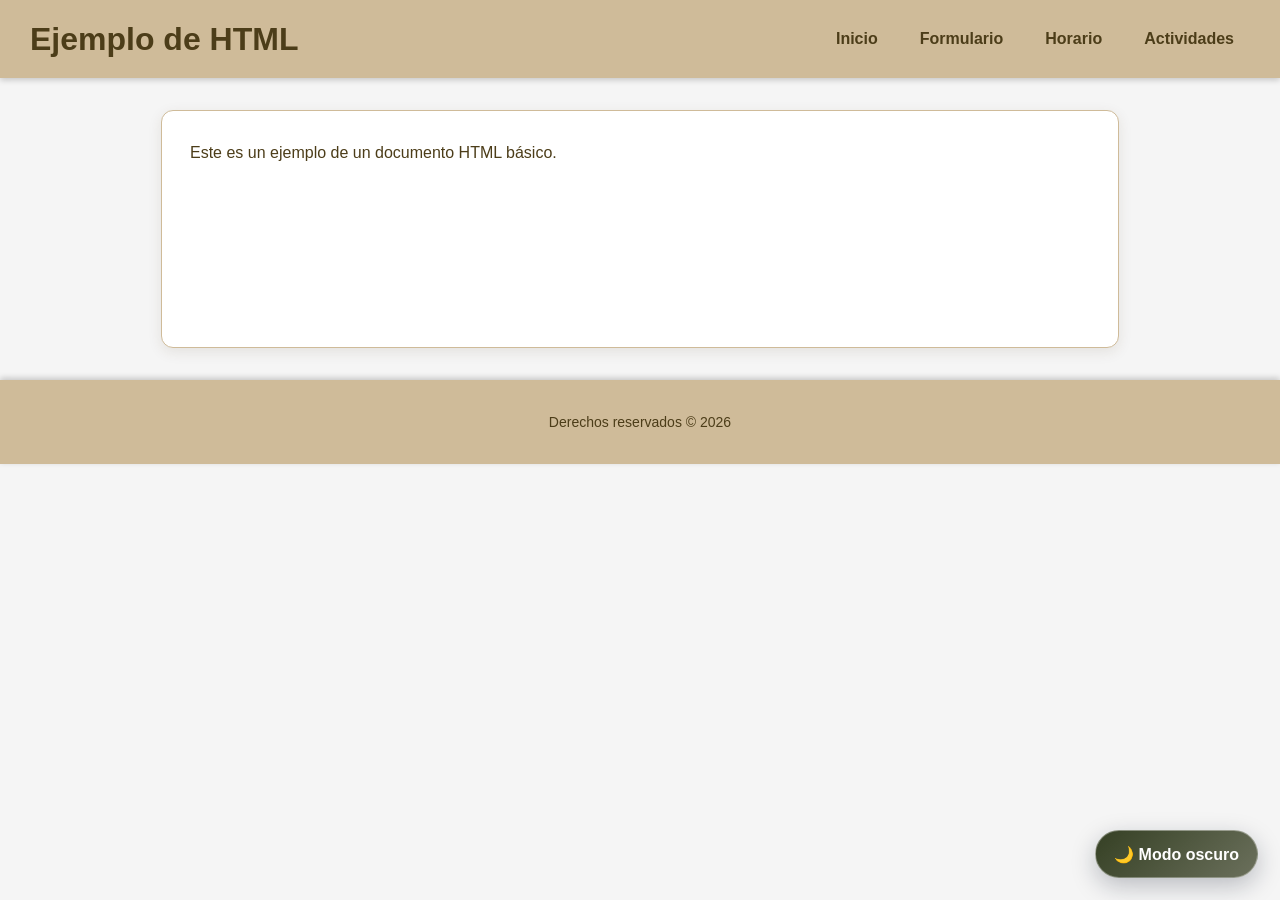
<file: actividades/PRUEBA.html>
<!DOCTYPE html>
<html lang="es">
    <head>
        <meta charset="UTF-8">
        <meta name="viewport" content="width=device-width, initial-scale=1.0">
        <title>Ejemplo de HTML</title>
        <link rel="stylesheet" href="../css/estilo.css">
        <link rel="stylesheet" href="../css/oscuro.css">
        <script src="../js/cambiarmodo.js" defer></script>
        <script src="../js/codigo.js"></script>
    </head>
    <body class="CUERPO">
        <header class="CABECERA">
            <h1>Ejemplo de HTML</h1>
            <nav aria-label="Navegación principal">
                <ul>
                    <li><a href="../index.html">Inicio</a></li>
                    <li><a href="../Formulario.html">Formulario</a></li>
                    <li><a href="../Horario.html">Horario</a></li>
                    <li class="MENU-ACTIVIDADES">
                        <details class="MENU-DESPLEGABLE" id="actividades">
                            <summary>Actividades</summary>
                            <ul class="MENU-SUBMENU">
                                <li>
                                    <details class="MENU-DESPLEGABLE">
                                        <summary>Tema 1</summary>
                                        <ul class="MENU-SUBMENU">
                                            <li>
                                                <details class="MENU-DESPLEGABLE">
                                                    <summary>Apartado 1</summary>
                                                    <ul class="MENU-SUBMENU">
                                                        <li><a href="Ejercicio1.1.html">Ejercicio 1.1</a></li>
                                                        <li><a href="Ejercicio1.2.html">Ejercicio 1.2</a></li>
                                                        <li><a href="Ejercicio1.3.html">Ejercicio 1.3</a></li>
                                                    </ul>
                                                </details>
                                            </li>
                                            <li>
                                                <details class="MENU-DESPLEGABLE">
                                                    <summary>Apartado 2</summary>
                                                    <ul class="MENU-SUBMENU">
                                                        <li><a href="Ejercicio2.1.html">Ejercicio 2.1</a></li>
                                                        <li><a href="Ejercicio2.2.html">Ejercicio 2.2</a></li>
                                                        <li><a href="Ejercicio2.3.html">Ejercicio 2.3</a></li>
                                                    </ul>
                                                </details>
                                            </li>
                                        </ul>
                                    </details>
                                </li>
                                <li>
                                    <details class="MENU-DESPLEGABLE">
                                        <summary>Otras actividades</summary>
                                        <ul class="MENU-SUBMENU">
                                            <li><a href="CALCULADORA/calculadora.html">Calculadora</a></li>
                                            <li><a href="../TEMA3/PiedraPapelTijera.html">Piedra, papel o tijera</a></li>
                                            <li><a href="../TEMA3/generadorIPs.html">Generador de IPs</a></li>
                                        </ul>
                                    </details>
                                </li>
                            </ul>
                        </details>
                    </li>
                </ul>
            </nav>
        </header>
        <main class="PAGINA-PRUEBA">
            <noscript>
                <p>Bienvenido a nuestro sitio web</p>
                <p>Este sitio web requiere JavaScript para funcionar correctamente.</p>
            </noscript>
            <p>Este es un ejemplo de un documento HTML básico.</p>
        </main>
        <footer class="PIE">
            <p>Derechos reservados &copy; 2026</p>
        </footer>
    </body>
</html>
</file>
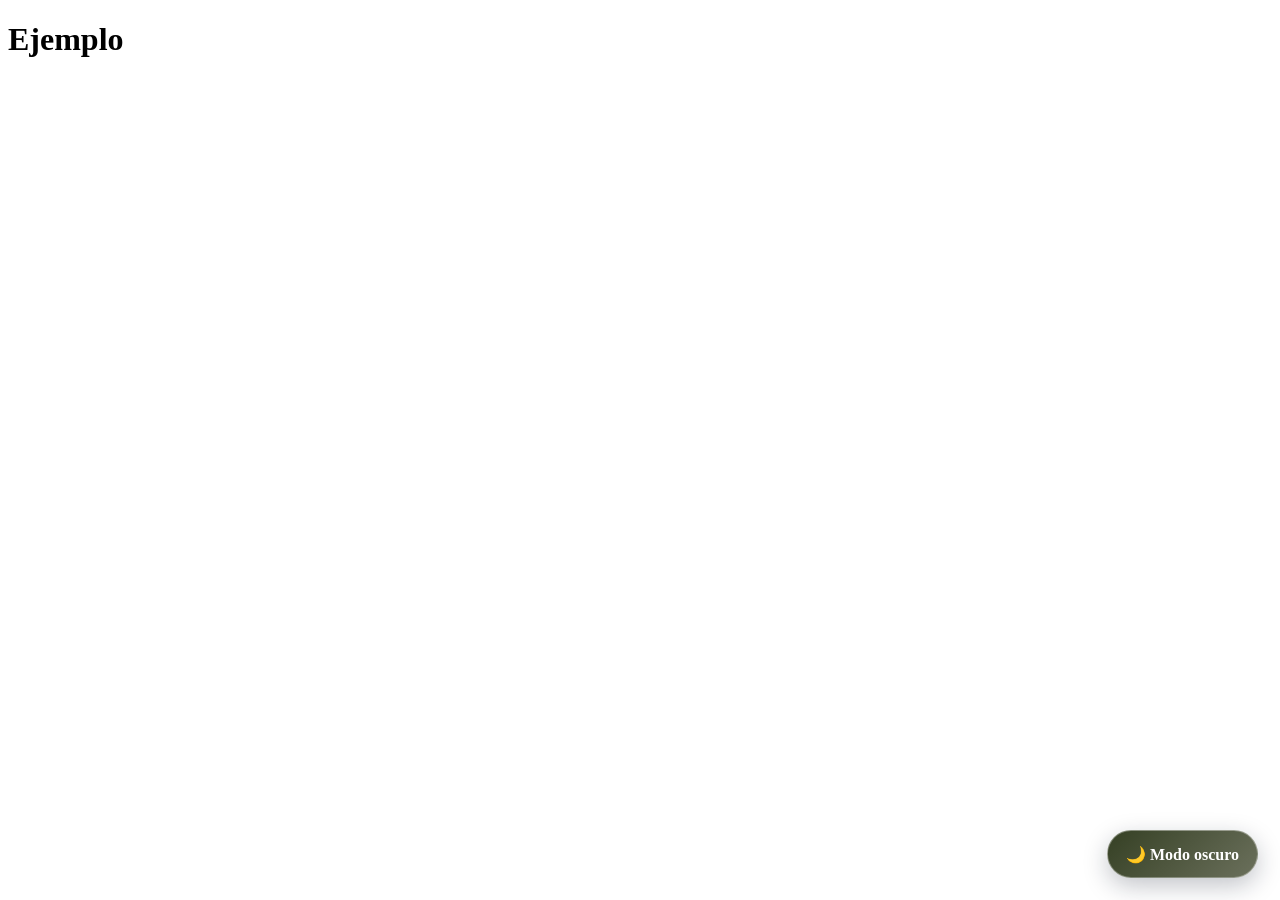
<file: TEMA3/ejemploTema3.html>
<!DOCTYPE html>
<html lang="es">
<head>
    <meta charset="UTF-8">
    <meta name="viewport" content="width=device-width, initial-scale=1.0">
    <title>Document</title>
    <link rel="stylesheet" href="../css/estilo.css">
    <link rel="stylesheet" href="../css/oscuro.css">
    <script src="../js/ejemplo.js"></script>
    <script src="../js/cambiarmodo.js" defer></script>
</head>
<body>
    <h1>Ejemplo</h1>
    
</body>
</html>
</file>
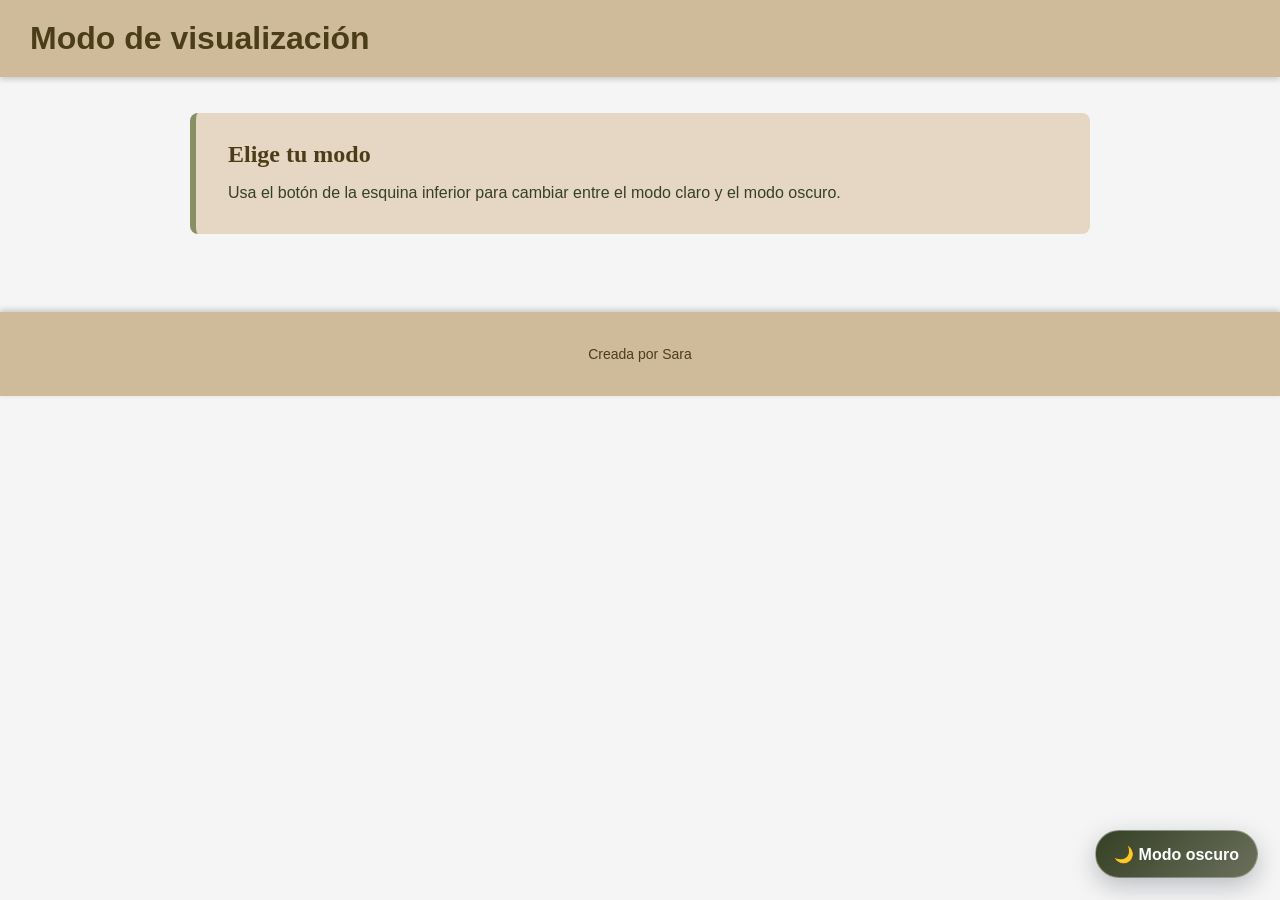
<file: TEMA3/EstiloJavaScript.html>
<!DOCTYPE html>
<html lang="es">

<head>
    <meta charset="UTF-8">
    <meta name="viewport" content="width=device-width, initial-scale=1.0">
    <title>Modo de visualización</title>
    <link rel="stylesheet" href="../css/estilo.css">
    <link rel="stylesheet" href="../css/oscuro.css">
    <script src="../js/cambiarmodo.js" defer></script>
</head>

<body class="CUERPO">
    <header class="CABECERA">
        <h1>Modo de visualización</h1>
    </header>
    <main class="INICIO">
        <section class="PRESENTACION">
            <h2>Elige tu modo</h2>
            <p>Usa el botón de la esquina inferior para cambiar entre el modo claro y el modo oscuro.</p>
        </section>
    </main>
    <footer class="PIE">
        <p>Creada por Sara</p>
    </footer>
</body>

</html>
</file>
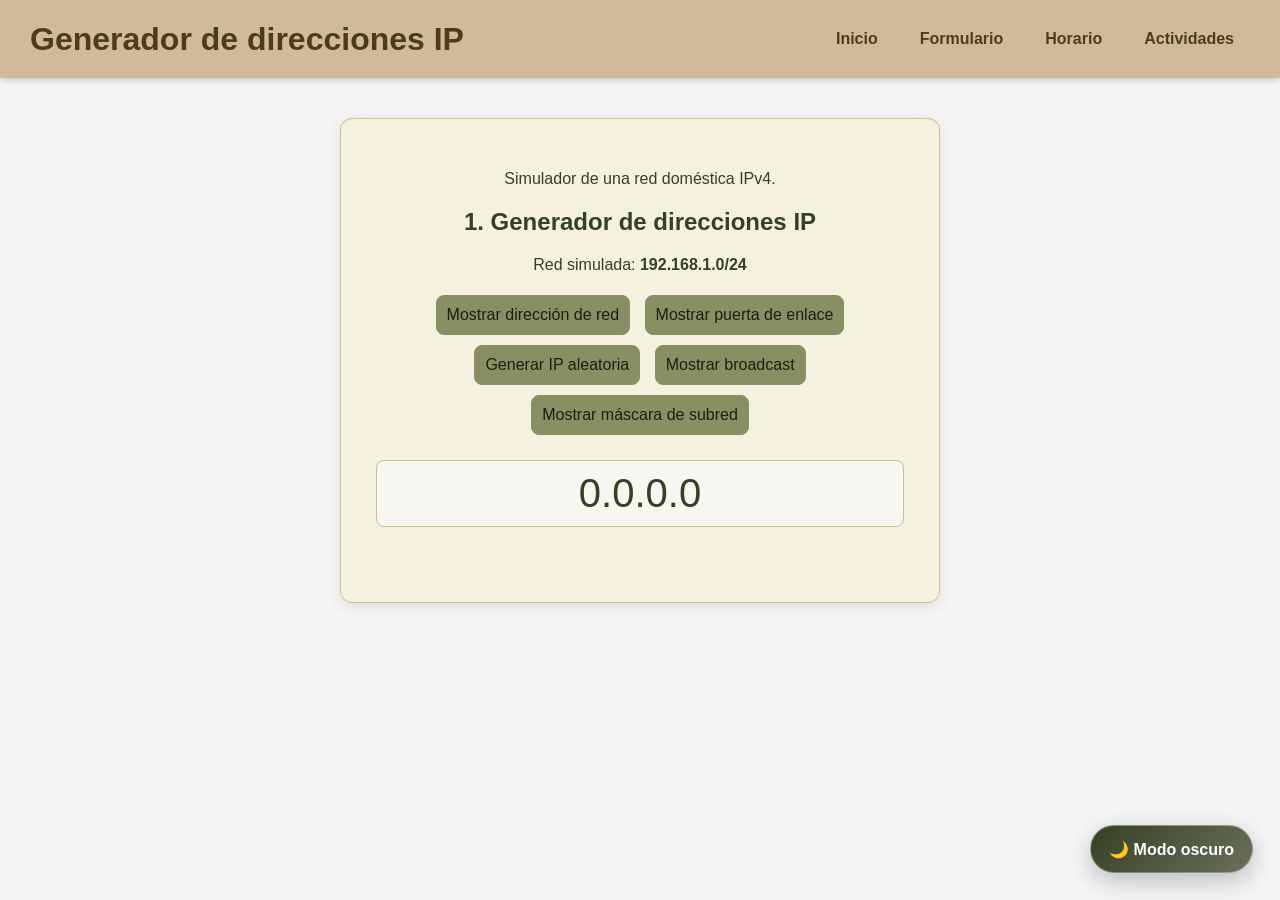
<file: TEMA3/generadorIPs.html>
<!DOCTYPE html>
<html lang="es">
<head>
    <meta charset="UTF-8">
    <meta name="viewport" content="width=device-width, initial-scale=1.0">
    <title>Generador de IPs</title>
    <link rel="stylesheet" href="../css/estilo.css">
    <link rel="stylesheet" href="../css/generadorIPs.css">
    <link rel="stylesheet" href="../css/oscuro.css">
    <script src="../js/cambiarmodo.js" defer></script>
    <script src="../js/generadorIPs.js" defer></script>
</head>
<body class="CUERPO">
    <header class="CABECERA">
        <h1>Generador de direcciones IP</h1>
        <nav aria-label="Navegación principal">
            <ul>
                <li><a href="../index.html">Inicio</a></li>
                <li><a href="../Formulario.html">Formulario</a></li>
                <li><a href="../Horario.html">Horario</a></li>
                <li class="MENU-ACTIVIDADES">
                    <details class="MENU-DESPLEGABLE" id="actividades">
                        <summary>Actividades</summary>
                        <ul class="MENU-SUBMENU">
                            <li>
                                <details class="MENU-DESPLEGABLE">
                                    <summary>Tema 1</summary>
                                    <ul class="MENU-SUBMENU">
                                        <li>
                                            <details class="MENU-DESPLEGABLE">
                                                <summary>Apartado 1</summary>
                                                <ul class="MENU-SUBMENU">
                                                    <li><a href="../actividades/Ejercicio1.1.html">Ejercicio 1.1</a></li>
                                                    <li><a href="../actividades/Ejercicio1.2.html">Ejercicio 1.2</a></li>
                                                    <li><a href="../actividades/Ejercicio1.3.html">Ejercicio 1.3</a></li>
                                                </ul>
                                            </details>
                                        </li>
                                        <li>
                                            <details class="MENU-DESPLEGABLE">
                                                <summary>Apartado 2</summary>
                                                <ul class="MENU-SUBMENU">
                                                    <li><a href="../actividades/Ejercicio2.1.html">Ejercicio 2.1</a></li>
                                                    <li><a href="../actividades/Ejercicio2.2.html">Ejercicio 2.2</a></li>
                                                    <li><a href="../actividades/Ejercicio2.3.html">Ejercicio 2.3</a></li>
                                                </ul>
                                            </details>
                                        </li>
                                    </ul>
                                </details>
                            </li>
                            <li>
                                <details class="MENU-DESPLEGABLE">
                                    <summary>Actividades Extras</summary>
                                    <ul class="MENU-SUBMENU">
                                        <li><a href="../actividades/CALCULADORA/calculadora.html">Calculadora</a></li>
                                        <li><a href="PiedraPapelTijera.html">Piedra, papel o tijera</a></li>
                                        <li><a href="generadorIPs.html" aria-current="page">Generador de IPs</a></li>
                                    </ul>
                                </details>
                            </li>
                        </ul>
                    </details>
                </li>
            </ul>
        </nav>
    </header>

    <main class="contenedor">
            <p>Simulador de una red doméstica IPv4.</p>

            <section>
                <h2>1. Generador de direcciones IP</h2>
                <p>Red simulada: <strong>192.168.1.0/24</strong></p>
                <button onclick="mostrarDireccionRed()">Mostrar dirección de red</button>
                <button onclick="mostrarPuertaEnlace()">Mostrar puerta de enlace</button>
                <button onclick="generarIP()">Generar IP aleatoria</button>
                <button onclick="mostrarBroadcast()">Mostrar broadcast</button>
                <button onclick="mostrarMascara()">Mostrar máscara de subred</button>
                <p id="ip">0.0.0.0</p>
            </section>

    </main>

</body>
</html>
</file>
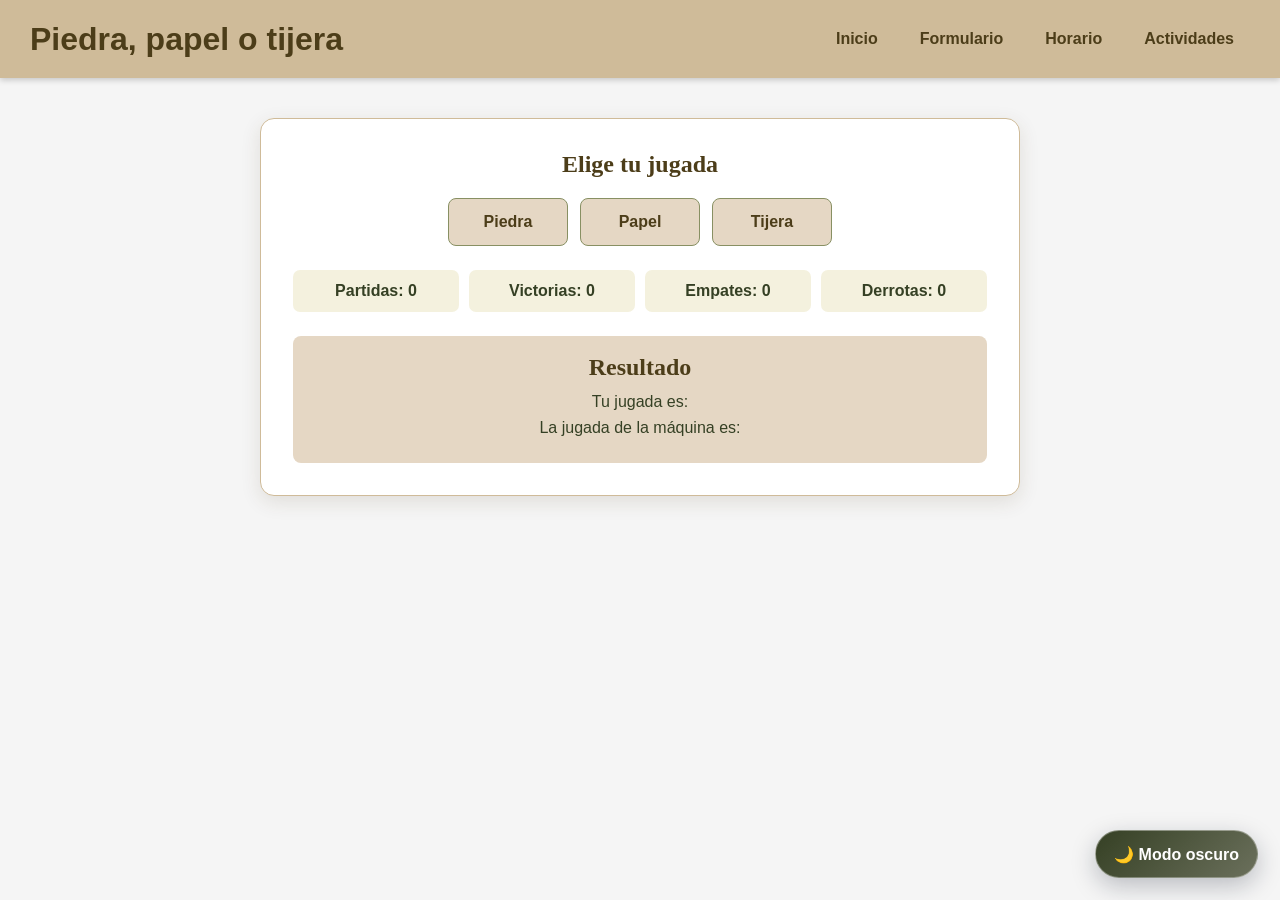
<file: TEMA3/PiedraPapelTijera.html>
<!DOCTYPE html>
<html lang="es">
<head>
    <meta charset="UTF-8">
    <meta name="viewport" content="width=device-width, initial-scale=1.0">
    <title>Piedra, papel o tijera</title>
    <link rel="stylesheet" href="../css/estilo.css">
    <link rel="stylesheet" href="../css/oscuro.css">
    <script src="../js/cambiarmodo.js" defer></script>
    <script src="../js/juego.js" defer></script>
</head>
<body class="CUERPO">
    <header class="CABECERA">
        <h1>Piedra, papel o tijera</h1>
        <nav aria-label="Navegación principal">
            <ul>
                <li><a href="../index.html">Inicio</a></li>
                <li><a href="../Formulario.html">Formulario</a></li>
                <li><a href="../Horario.html">Horario</a></li>
                <li class="MENU-ACTIVIDADES">
                    <details class="MENU-DESPLEGABLE" id="actividades">
                        <summary>Actividades</summary>
                        <ul class="MENU-SUBMENU">
                            <li>
                                <details class="MENU-DESPLEGABLE">
                                    <summary>Tema 1</summary>
                                    <ul class="MENU-SUBMENU">
                                        <li>
                                            <details class="MENU-DESPLEGABLE">
                                                <summary>Apartado 1</summary>
                                                <ul class="MENU-SUBMENU">
                                                    <li><a href="../actividades/Ejercicio1.1.html">Ejercicio 1.1</a></li>
                                                    <li><a href="../actividades/Ejercicio1.2.html">Ejercicio 1.2</a></li>
                                                    <li><a href="../actividades/Ejercicio1.3.html">Ejercicio 1.3</a></li>
                                                </ul>
                                            </details>
                                        </li>
                                        <li>
                                            <details class="MENU-DESPLEGABLE">
                                                <summary>Apartado 2</summary>
                                                <ul class="MENU-SUBMENU">
                                                    <li><a href="../actividades/Ejercicio2.1.html">Ejercicio 2.1</a></li>
                                                    <li><a href="../actividades/Ejercicio2.2.html">Ejercicio 2.2</a></li>
                                                    <li><a href="../actividades/Ejercicio2.3.html">Ejercicio 2.3</a></li>
                                                </ul>
                                            </details>
                                        </li>
                                    </ul>
                                </details>
                            </li>
                            <li>
                                <details class="MENU-DESPLEGABLE">
                                    <summary>Otras actividades</summary>
                                    <ul class="MENU-SUBMENU">
                                        <li><a href="../actividades/CALCULADORA/calculadora.html">Calculadora</a></li>
                                        <li><a href="PiedraPapelTijera.html" aria-current="page">Piedra, papel o tijera</a></li>
                                        <li><a href="generadorIPs.html">Generador de IPs</a></li>
                                    </ul>
                                </details>
                            </li>
                        </ul>
                    </details>
                </li>
            </ul>
        </nav>
    </header>
    <main class="JUEGO-CONTENIDO">
        <section class="TARJETA-JUEGO">
            <h2>Elige tu jugada</h2>
            <div class="OPCIONES_JUEGO">
                <button onclick="juego('piedra')" class="BOTONES_JUEGO">Piedra</button>
                <button onclick="juego('papel')" class="BOTONES_JUEGO">Papel</button>
                <button onclick="juego('tijera')" class="BOTONES_JUEGO">Tijera</button>
            </div>
            <section class="MARCADOR-JUEGO" aria-label="Marcador">
                <p id="marcador">Partidas: 0</p>
                <p id="victorias">Victorias: 0</p>
                <p id="empates">Empates: 0</p>
                <p id="derrotas">Derrotas: 0</p>
            </section>
            <section id="resultado" class="RESULTADO-JUEGO" aria-live="polite">
                <h2>Resultado</h2>
                <p id="jugada-jugador">Tu jugada es: </p>
                <p id="jugada-maquina">La jugada de la máquina es: </p>
                <p id="mensaje"></p>
            </section>
        </section>
    </main>
</body>
</html>
</file>
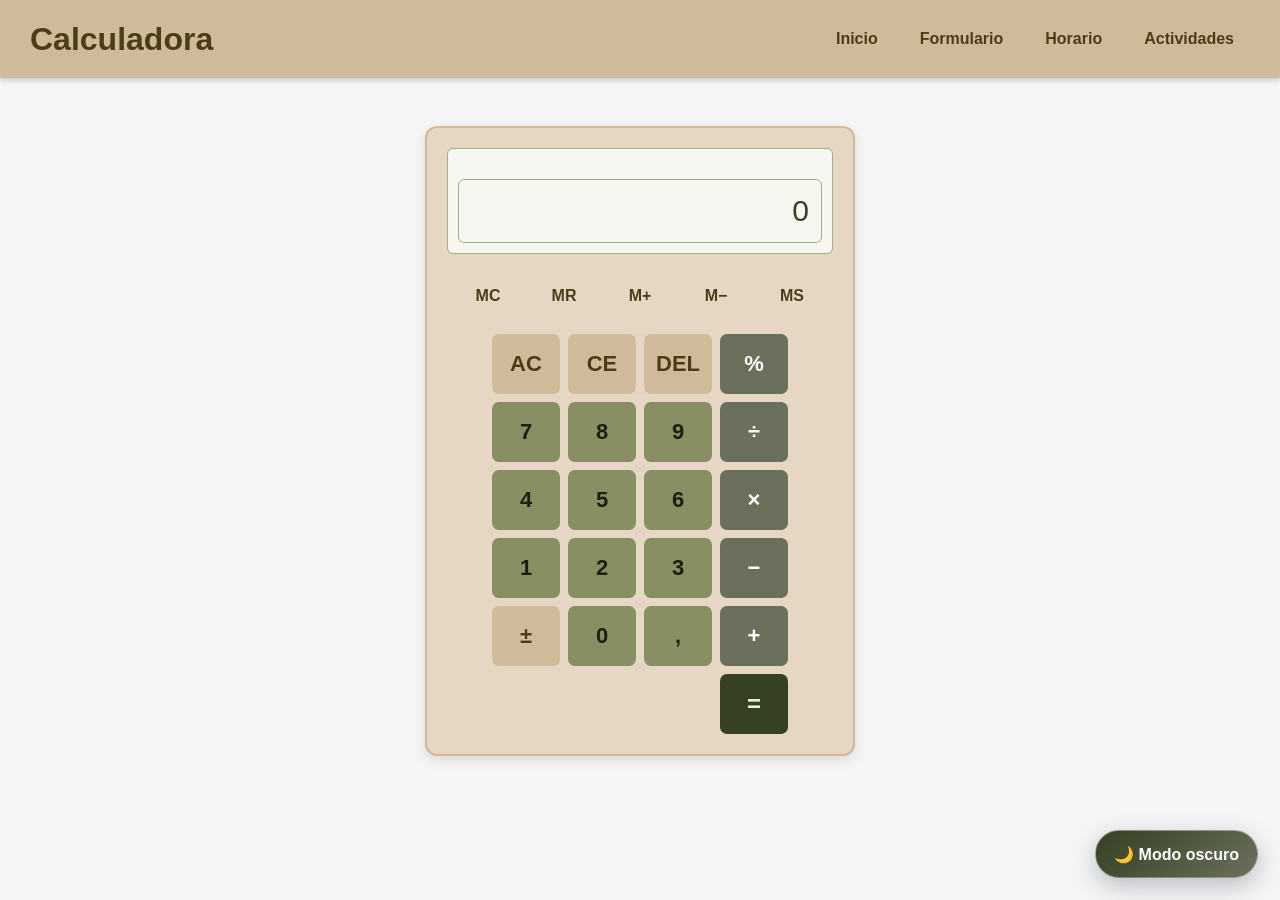
<file: actividades/CALCULADORA/calculadora.html>
<!DOCTYPE html>

<html lang="es">
    <head>
        <meta charset="UTF-8">
        <meta name="viewport" content="width=device-width, initial-scale=1.0">
        <title>Calculadora</title>
        <link rel="stylesheet" href="../../css/estilo.css">
        <link rel="stylesheet" href="../../css/oscuro.css">
        <script src="../../js/cambiarmodo.js" defer></script>
        <script src="./calculadora.js" defer></script>

    </head>
    <body class="CUERPO">
        <header class="CABECERA">
            <h1>Calculadora</h1>
            <nav aria-label="Navegación principal">
                <ul>
                    <li><a href="../../index.html">Inicio</a></li>
                    <li><a href="../../Formulario.html">Formulario</a></li>
                    <li><a href="../../Horario.html">Horario</a></li>
                    <li class="MENU-ACTIVIDADES">
                        <details class="MENU-DESPLEGABLE" id="actividades">
                            <summary>Actividades</summary>
                            <ul class="MENU-SUBMENU">
                                <li>
                                    <details class="MENU-DESPLEGABLE">
                                        <summary>Tema 1</summary>
                                        <ul class="MENU-SUBMENU">
                                            <li>
                                                <details class="MENU-DESPLEGABLE">
                                                    <summary>Apartado 1</summary>
                                                    <ul class="MENU-SUBMENU">
                                                        <li><a href="../Ejercicio1.1.html">Ejercicio 1.1</a></li>
                                                        <li><a href="../Ejercicio1.2.html">Ejercicio 1.2</a></li>
                                                        <li><a href="../Ejercicio1.3.html">Ejercicio 1.3</a></li>
                                                    </ul>
                                                </details>
                                            </li>
                                            <li>
                                                <details class="MENU-DESPLEGABLE">
                                                    <summary>Apartado 2</summary>
                                                    <ul class="MENU-SUBMENU">
                                                        <li><a href="../Ejercicio2.1.html">Ejercicio 2.1</a></li>
                                                        <li><a href="../Ejercicio2.2.html">Ejercicio 2.2</a></li>
                                                        <li><a href="../Ejercicio2.3.html">Ejercicio 2.3</a></li>
                                                    </ul>
                                                </details>
                                            </li>
                                        </ul>
                                    </details>
                                </li>
                                <li>
                                    <details class="MENU-DESPLEGABLE">
                                        <summary>Actividades Extras</summary>
                                        <ul class="MENU-SUBMENU">
                                            <li><a href="calculadora.html">Calculadora</a></li>
                                            <li><a href="../../TEMA3/PiedraPapelTijera.html">Piedra, papel o tijera</a></li>
                                            <li><a href="../../TEMA3/generadorIPs.html">Generador de IPs</a></li>
                                        </ul>
                                    </details>
                                </li>
                            </ul>
                        </details>
                    </li>
                </ul>
            </nav>
        </header>
        <main class="CALCULADORA-CONTENIDO">
            <section class="CALCULADORA" aria-label="Calculadora">
                <div class="CALCULADORA-PANTALLA">
                    <div class="CALCULADORA-ESTADO">
                        <span id="indicador-memoria" class="INDICADOR-MEMORIA" hidden>M</span>
                        <p id="operacion" class="CALCULADORA-OPERACION" aria-live="polite"></p>
                    </div>
                    <input type="text" id="pantalla" value="0" readonly aria-label="Resultado actual" aria-live="polite">
                </div>
                <div class="CALCULADORA-MEMORIA" role="group" aria-label="Funciones de memoria">
                    <button type="button" class="TECLA-MEMORIA" data-accion="memory-clear" aria-label="Borrar memoria">MC</button>
                    <button type="button" class="TECLA-MEMORIA" data-accion="memory-recall" aria-label="Recuperar memoria">MR</button>
                    <button type="button" class="TECLA-MEMORIA" data-accion="memory-add" aria-label="Sumar a memoria">M+</button>
                    <button type="button" class="TECLA-MEMORIA" data-accion="memory-subtract" aria-label="Restar de memoria">M−</button>
                    <button type="button" class="TECLA-MEMORIA" data-accion="memory-store" aria-label="Guardar en memoria">MS</button>
                </div>
                <div class="CALCULADORA-TECLAS" role="group" aria-label="Teclas de la calculadora">
                    <button type="button" class="TECLA-ACCION" data-accion="all-clear">AC</button>
                    <button type="button" class="TECLA-ACCION" data-accion="clear-entry">CE</button>
                    <button type="button" class="TECLA-ACCION" data-accion="backspace" aria-label="Borrar último dígito">DEL</button>
                    <button type="button" class="TECLA-OPERACION" data-operacion="%" aria-label="Porcentaje">%</button>

                    <button type="button" data-digito="7">7</button>
                    <button type="button" data-digito="8">8</button>
                    <button type="button" data-digito="9">9</button>
                    <button type="button" class="TECLA-OPERACION" data-operacion="/" aria-label="Dividir">÷</button>

                    <button type="button" data-digito="4">4</button>
                    <button type="button" data-digito="5">5</button>
                    <button type="button" data-digito="6">6</button>
                    <button type="button" class="TECLA-OPERACION" data-operacion="*" aria-label="Multiplicar">×</button>

                    <button type="button" data-digito="1">1</button>
                    <button type="button" data-digito="2">2</button>
                    <button type="button" data-digito="3">3</button>
                    <button type="button" class="TECLA-OPERACION" data-operacion="-" aria-label="Restar">−</button>

                    <button type="button" class="TECLA-ACCION" data-accion="sign" aria-label="Cambiar signo">±</button>
                    <button type="button" data-digito="0">0</button>
                    <button type="button" data-accion="decimal" aria-label="Separador decimal">,</button>
                    <button type="button" class="TECLA-OPERACION" data-operacion="+" aria-label="Sumar">+</button>

                    <button type="button" class="TECLA-IGUAL" data-accion="equals">=</button>
                </div>
            </section>
        </main>
    </body>

</html>
</file>
<file: css/estilo.css>
.PROYINT {
	text-align: center;
	font-family: Georgia;
}

.PROG {
	background-color:#354024;
	color: #E5F7C4;
}

.SIST {
	background-color: #889063;
	color: #1A2012;
}

.BBDD {
	background-color: #4C3D19;
	color: #F4F1DE;
}

.LLMM {
	background-color: #CFBB99;
	color: #354024;
}

.ED {
	background-color: #A3B18A;
	color: #1F2718;
}

.IPE {
	background-color: #7F5539;
	color: #F4F1DE;
}

.ING {
	background-color: #6B705C;
	color: #E5D7C4;
}

.SOST {
	background-color: #9A9E6B;
	color: #242918;
}

.DIGITA {
	background-color: #DDBEA9;
	color: #4C3D19;
}

.PROYINT {
	background-color: #8C6D53;
	color: #F4F1DE;
}

.RECREO {
    background-color: #E5D7C4;
    color: #4C3D19;
	text-align: center;
    font-style: Georgia;
}

.CABECERA {
	background-color: #CFBB99;
	color: #4C3D19;
	padding: 20px 30px;
	display: flex;
	justify-content: space-between;
	align-items: center;
	gap: 24px;
	flex-wrap: wrap;
	box-shadow: 0 2px 6px rgba(0,0,0,0.2);
}

.CABECERA H1 {
	margin: 0;
}

.CABECERA NAV {
	margin-right: 0;
}

.CABECERA NAV > UL {
	display: flex;
	align-items: center;
	gap: 10px;
	list-style: none;
	margin: 0;
	padding: 0;
}

.CABECERA NAV A {
	display: block;
	padding: 10px 16px;
	border-radius: 6px;
	color: #4C3D19;
	font-weight: bold;
	text-decoration: none;
	transition: background-color 0.2s, color 0.2s;
}

.CABECERA NAV SUMMARY {
	display: block;
	padding: 10px 16px;
	border-radius: 6px;
	color: #4C3D19;
	font-weight: bold;
	cursor: pointer;
	list-style: none;
	white-space: nowrap;
	transition: background-color 0.2s, color 0.2s;
}

.CABECERA NAV SUMMARY::marker {
	content: "";
}

.CABECERA NAV SUMMARY::-webkit-details-marker {
	display: none;
}

.CABECERA NAV A:HOVER,
.CABECERA NAV A:FOCUS-VISIBLE,
.CABECERA NAV SUMMARY:HOVER,
.CABECERA NAV SUMMARY:FOCUS-VISIBLE {
	background-color: #889063;
	color: #fff;
}

.CABECERA NAV A[ARIA-CURRENT="page"] {
	background-color: #354024;
	color: #E5F7C4;
}

.MENU-DESPLEGABLE {
	position: relative;
}

.MENU-SUBMENU {
	position: absolute;
	z-index: 1;
	top: 100%;
	left: 0;
	min-width: 180px;
	padding: 6px;
	border: 1px solid #CFBB99;
	border-radius: 6px;
	background-color: #F4F1DE;
	box-shadow: 0 4px 10px rgba(0, 0, 0, 0.15);
	list-style: none;
}

.MENU-ACTIVIDADES > .MENU-DESPLEGABLE > .MENU-SUBMENU {
	right: 0;
	left: auto;
}

.MENU-SUBMENU .MENU-SUBMENU {
	top: 100%;
	left: 0;
}

.MENU-DESPLEGABLE:not([OPEN]) > .MENU-SUBMENU {
	display: none;
}

.MENU-SUBMENU A {
	white-space: nowrap;
}

.MENU-SUBMENU SUMMARY {
	width: 100%;
	box-sizing: border-box;
}

.CALCULADORA-CONTENIDO {
	display: flex;
	justify-content: center;
	padding: 48px 20px;
}

.CALCULADORA {
	box-sizing: border-box;
	width: min(100%, 430px);
	padding: 20px;
	border: 2px solid #CFBB99;
	border-radius: 12px;
	background-color: #E5D7C4;
	box-shadow: 0 4px 12px rgba(76, 61, 25, 0.15);
}

.CALCULADORA-PANTALLA {
	margin-bottom: 12px;
	padding: 10px;
	border: 1px solid #A3B18A;
	border-radius: 6px;
	background-color: #F8F6F1;
}

.CALCULADORA-ESTADO {
	display: flex;
	align-items: center;
	justify-content: space-between;
	gap: 8px;
	min-height: 20px;
}

.INDICADOR-MEMORIA {
	padding: 2px 6px;
	border-radius: 4px;
	background-color: #889063;
	color: #fff;
	font-size: 12px;
	font-weight: bold;
}

.CALCULADORA-OPERACION {
	overflow: hidden;
	margin: 0;
	color: #6B705C;
	font-size: 13px;
	text-align: right;
	text-overflow: ellipsis;
	white-space: nowrap;
}

.CALCULADORA #pantalla {
	box-sizing: border-box;
	width: 100%;
	height: 64px;
	padding: 12px;
	border: 1px solid #A3B18A;
	border-radius: 6px;
	background-color: #F8F6F1;
	color: #354024;
	font-size: 30px;
	text-align: right;
}

.CALCULADORA-TECLAS {
	display: grid;
	grid-template-columns: repeat(4, 68px);
	justify-content: center;
	gap: 8px;
}

.CALCULADORA-MEMORIA {
	display: flex;
	flex-wrap: wrap;
	justify-content: center;
	gap: 8px;
	margin-bottom: 8px;
}

.CALCULADORA BUTTON {
	min-width: 0;
	width: 68px;
	height: 60px;
	border: 0;
	border-radius: 7px;
	background-color: #889063;
	color: #1A2012;
	font-size: 22px;
	font-weight: bold;
	cursor: pointer;
	transition: background-color 0.2s, color 0.2s;
}

.CALCULADORA BUTTON:HOVER,
.CALCULADORA BUTTON:FOCUS-VISIBLE {
	background-color: #354024;
	color: #E5F7C4;
}

.CALCULADORA BUTTON:ACTIVE {
	background-color: #4C3D19;
}

.CALCULADORA .TECLA-MEMORIA {
	background-color: #E5D7C4;
	color: #4C3D19;
	font-size: 16px;
}

.CALCULADORA-TECLAS .TECLA-ACCION {
	background-color: #CFBB99;
	color: #4C3D19;
}

.CALCULADORA-TECLAS .TECLA-OPERACION {
	background-color: #6B705C;
	color: #fff;
	font-size: 22px;
}

.CALCULADORA-TECLAS .TECLA-IGUAL {
	grid-column: 4;
	background-color: #354024;
	color: #E5F7C4;
	font-size: 24px;
}

.EJERCICIO-12 {
	width: 100%;
	margin: 0;
}

.ESCENA-FLOR {
	position: relative;
	min-height: 440px;
	overflow: hidden;
	background-color: #fff;
	background-image:
		linear-gradient(45deg, #e8e8e8 25%, transparent 25%, transparent 75%, #e8e8e8 75%),
		linear-gradient(45deg, #e8e8e8 25%, transparent 25%, transparent 75%, #e8e8e8 75%);
	background-position: 0 0, 10px 10px;
	background-size: 20px 20px;
}

.ESCENA-FLOR H2 {
	position: relative;
	z-index: 1;
	margin: 16px 0 0;
	color: #e33c20;
	font-family: Georgia, serif;
	font-size: 20px;
	text-align: center;
}

.ESCENA-FLOR MARK {
	background-color: #ffe600;
	color: #222;
	font-size: 0.7em;
	vertical-align: super;
}

.FLOR-FONDO {
	position: absolute;
	top: 12px;
	left: 50%;
	width: min(82vw, 1050px);
	height: 410px;
	object-fit: fill;
	transform: translateX(-50%);
}

.ENLACES-EJERCICIO {
	position: absolute;
	z-index: 1;
	top: 32px;
	left: 12px;
	width: 205px;
	color: #222;
	font-family: Georgia, serif;
	font-size: 13px;
}

.ENLACES-EJERCICIO P {
	margin: 12px 0;
}

.ENLACE-GOOGLE {
	display: flex;
	align-items: center;
	gap: 8px;
	width: max-content;
}

.ENLACE-GOOGLE P {
	margin: 0;
}

.BOTON-CAPITULO,
.BOTON-GOOGLE {
	display: inline-block;
	padding: 12px 14px;
	background-color: #f2d000;
	color: #4C3D19;
	font-weight: bold;
	text-decoration: none;
}

.TEXTO-PRE {
	font-family: monospace;
	white-space: pre;
}

.CAPITULO-CUATRO {
	position: absolute;
	right: 1.5%;
	bottom: 12px;
	left: 1.5%;
	z-index: 1;
	min-height: 44px;
	padding: 8px 12px;
	border: 2px solid #173d78;
	background-color: #6495ed;
	color: #111;
	font-size: 13px;
}

.CAPITULO-CUATRO A {
	color: #173d78;
}

.CAPITULO-CUATRO P {
	margin: 6px 0 0;
	font-weight: bold;
}

.EJERCICIO-13 {
	width: min(100% - 32px, 500px);
	margin: 24px auto;
}

.EJERCICIO-13 TABLE {
	width: 100%;
	table-layout: fixed;
	text-align: center;
	font-family: Georgia, serif;
}

.EJERCICIO-13 CAPTION {
	padding: 8px 0 2px;
	font-style: italic;
}

.TABLA-PRUEBA-1 {
	border: 2px solid blue;
	border-spacing: 5px;
}

.TABLA-PRUEBA-1 TH,
.TABLA-PRUEBA-1 TD {
	height: 48px;
	padding: 0 4px;
	border: 2px solid blue;
}

.TABLA-PRUEBA-1 TH {
	border: 0;
}

.TABLA-PRUEBA-2 {
	margin-top: 12px;
	border-collapse: collapse;
	border: 2px solid #e6d000;
}

.TABLA-PRUEBA-2 TH,
.TABLA-PRUEBA-2 TD {
	height: 58px;
	padding: 0 4px;
	border: 2px solid #e6d000;
	background-color: #ddd;
}

.TABLA-PRUEBA-2 .FILA-VERDE TD {
	background-color: #9bd323;
}

.EJERCICIO-21,
.EJERCICIO-22 {
	width: min(100% - 32px, 1000px);
	margin: 28px auto;
}

.EJERCICIO-21 H2,
.EJERCICIO-22 H2 {
	color: #111;
}

.LISTA-EJEMPLO {
	font-family: Georgia, serif;
	font-size: 14px;
}

.TITULO-LISTA {
	padding: 8px;
	border-radius: 8px;
	background-color: #62d2e8;
	color: #111;
	font-size: 13px;
	font-style: italic;
	text-align: center;
}

.EJERCICIO-21 HR,
.EJERCICIO-22 HR {
	margin: 18px 0;
	border: 0;
	border-top: 2px solid #888;
}

.CAJA-MENUS {
	padding: 4px;
	border: 1px solid #4169e1;
}

.MENU-HORIZONTAL {
	display: flex;
	flex-wrap: wrap;
	gap: 0;
	margin: 18px 0 0;
	padding: 0;
	background-color: #858363;
	list-style: none;
}

.MENU-HORIZONTAL A,
.MENU-VERTICAL A {
	display: block;
	padding: 16px;
	color: #fff;
	font-family: Georgia, serif;
	font-size: 20px;
	text-decoration: none;
}

.MENU-HORIZONTAL A:HOVER,
.MENU-VERTICAL A:HOVER {
	background-color: #4C3D19;
}

.MENU-VERTICAL {
	width: 126px;
	margin: 18px 0;
	padding: 0;
	background-color: #60e52b;
	list-style: none;
}

.MENU-VERTICAL LI:nth-child(3) {
	background-color: #f01414;
}

.MENU-VERTICAL A {
	padding: 16px;
}

.EJERCICIO-23 {
	width: calc(100% - 16px);
	min-height: 300px;
	margin: 28px 8px;
	padding: 15px 24px;
	box-sizing: border-box;
	border-left: 4px solid #111;
	background-color: #e8e6d1;
	font-family: Georgia, serif;
}

.BLOQUE-DIV {
	position: relative;
	padding: 18px 12px;
	background-color: rgba(87, 107, 127, 0.78);
	color: #fff;
	font-size: 12px;
}

.BLOQUE-DIV H2 {
	font-size: 18px;
}

.BLOQUE-SPAN {
	position: relative;
	margin-top: 16px;
	padding: 10px 12px;
	background-color: rgba(230, 226, 164, 0.88);
	color: #111;
	font-size: 20px;
	line-height: 1.3;
}

.TEXTO-RESALTADO {
	background-color: #dc57d4;
}

.BLOQUE-SPAN STRONG {
	border: 1px solid #77765d;
	background-color: rgba(196, 198, 167, 0.8);
}

.BLOQUE-SPAN EM {
	background-color: #fff;
}

.CONTENIDO {
	display: flex;
	justify-content: center;
	padding: 32px 24px;
}

.TABLA {
	width: min(100%, 1200px);
	table-layout: fixed;
	border-collapse: collapse;
	font-size: 16px;
	box-shadow: 0 2px 8px rgba(0,0,0,0.15);
}

.TABLA TH,
.TABLA TD {
	padding: 18px 14px;
	border: 2px solid whitesmoke;
}

.TABLA THEAD TH {
	background-color: #CFBB99;
	color: #4C3D19;
	font-family: Georgia;
}

.TABLA .HORA {
	width: 150px;
	background-color: #E5D7C4;
	color: #4C3D19;
	text-align: center;
	font-family: Georgia;
	font-weight: bold;
}

.CUERPO {
	font-family: Arial, sans-serif;
	background: whitesmoke;
	margin: 0;
}

.PIE {
	background-color: #CFBB99;
	color: #4C3D19;
	text-align: center;
	padding: 20px;
	justify-content: space-between;
	font-size: 14px;
	box-shadow: 0 -2px 6px rgba(0,0,0,0.2);
}

.INICIO {
	display: block;
	width: min(900px, calc(100% - 48px));
	margin: 0 auto;
	padding: 36px 0 48px;
}

.PRESENTACION {
	margin-bottom: 30px;
	padding: 28px 32px;
	border-left: 6px solid #889063;
	border-radius: 8px;
	background-color: #E5D7C4;
}

.INICIO H2 {
	margin: 0 0 12px;
	color: #4C3D19;
	font-family: Georgia, serif;
}

.PRESENTACION P {
	margin: 0;
	color: #354024;
	line-height: 1.6;
}

.MODULOS {
	margin-bottom: 28px;
	padding: 24px 28px;
	border: 1px solid #CFBB99;
	border-radius: 8px;
	background-color: #fff;
}

.LISTA-MODULOS {
	display: flex;
	flex-wrap: wrap;
	gap: 10px;
	margin: 0;
	padding: 0;
	list-style: none;
}

.LISTA-MODULOS LI {
	padding: 9px 14px;
	border-radius: 5px;
	background-color: #889063;
	color: #1A2012;
	font-weight: bold;
}

.IMAGEN-INICIO {
	margin-bottom: 20px;
}

.IMAGEN-INICIO IMG {
	display: block;
	width: min(100%, 360px);
	border: 4px solid #CFBB99;
	border-radius: 8px;
}

.ENLACE-EXTERNO A {
	color: #4C3D19;
	font-weight: bold;
}

.OPCIONES_JUEGO {
	display: flex;
	flex-wrap: wrap;
	justify-content: center;
	gap: 12px;
	margin: 20px 0;
}

.BOTONES_JUEGO {
	min-width: 120px;
	padding: 14px 20px;
	border: 1px solid #889063;
	border-radius: 8px;
	background-color: #E5D7C4;
	color: #4C3D19;
	font-weight: bold;
	font-size: 16px;
	cursor: pointer;
	transition: background-color 0.2s, color 0.2s, transform 0.2s;
}

.BOTONES_JUEGO:HOVER,
.BOTONES_JUEGO:FOCUS-VISIBLE {
	background-color: #354024;
	color: #E5F7C4;
	transform: translateY(-2px);
}

.EJERCICIO-11,
.PAGINA-PRUEBA {
	width: min(100% - 32px, 900px);
	margin: 32px auto;
	padding: 28px;
	border: 1px solid #CFBB99;
	border-radius: 12px;
	background-color: #fff;
	box-shadow: 0 4px 14px rgba(76, 61, 25, 0.1);
	color: #354024;
	line-height: 1.7;
}

.EJERCICIO-11 H1,
.EJERCICIO-11 H2,
.PAGINA-PRUEBA P {
	margin-top: 0;
	color: #4C3D19;
}

.EJERCICIO-11 H2 {
	color: #4C3D19;
}

.EJERCICIO-11 IMG {
	display: block;
	max-width: 100%;
	height: auto;
	margin: 20px auto;
	border: 4px solid #CFBB99;
	border-radius: 8px;
}

.EJERCICIO-11 A {
	color: #4C3D19;
	font-weight: bold;
}

.PAGINA-PRUEBA {
	min-height: 180px;
}

.JUEGO-CONTENIDO {
	width: min(100% - 32px, 760px);
	margin: 40px auto;
}

.TARJETA-JUEGO {
	padding: 32px;
	border: 1px solid #CFBB99;
	border-radius: 14px;
	background-color: #fff;
	box-shadow: 0 6px 20px rgba(76, 61, 25, 0.12);
	text-align: center;
}

.TARJETA-JUEGO H2 {
	margin: 0 0 18px;
	color: #4C3D19;
	font-family: Georgia, serif;
}

.MARCADOR-JUEGO {
	display: grid;
	grid-template-columns: repeat(auto-fit, minmax(130px, 1fr));
	gap: 10px;
	margin: 24px 0;
}

.MARCADOR-JUEGO P {
	margin: 0;
	padding: 12px;
	border-radius: 7px;
	background-color: #F4F1DE;
	color: #354024;
	font-weight: bold;
}

.RESULTADO-JUEGO {
	padding: 18px;
	border-radius: 8px;
	background-color: #E5D7C4;
	color: #354024;
}

.RESULTADO-JUEGO H2 {
	margin-bottom: 12px;
}

.RESULTADO-JUEGO P {
	margin: 8px 0;
}


@media (max-width: 600px) {
	.CABECERA {
		justify-content: center;
		text-align: center;
	}

	.CABECERA NAV {
		margin-right: 0;
	}

	.CABECERA NAV > UL {
		flex-wrap: wrap;
		justify-content: center;
	}

	.MENU-SUBMENU .MENU-SUBMENU {
		position: static;
		margin-left: 12px;
		box-shadow: none;
	}

	.INICIO {
		width: calc(100% - 32px);
		padding: 24px 0 36px;
	}

	.PRESENTACION,
	.MODULOS {
		padding: 20px;
	}

	.EJERCICIO-11,
	.PAGINA-PRUEBA {
		padding: 20px;
	}

	.TARJETA-JUEGO {
		padding: 22px 16px;
	}

	.CALCULADORA {
		padding: 12px;
	}

	.CALCULADORA-TECLAS {
		grid-template-columns: repeat(4, 58px);
		gap: 5px;
	}

	.CALCULADORA BUTTON {
		width: 58px;
		height: 54px;
	}

	.CALCULADORA-MEMORIA {
		width: 184px;
		gap: 5px;
	}

	.ESCENA-FLOR {
		min-height: 300px;
	}

	.FLOR-FONDO {
		top: 70px;
		width: min(80vw, 360px);
		height: 180px;
	}

	.EJERCICIO-23 {
		width: calc(100% - 16px);
		margin: 20px 8px;
		padding: 12px;
	}

	.BLOQUE-DIV {
		font-size: 11px;
	}

	.BLOQUE-SPAN {
		font-size: 15px;
	}

	.ENLACES-EJERCICIO {
		top: 38px;
		left: 10px;
		width: 150px;
		font-size: 11px;
	}

	.ENLACE-GOOGLE {
		gap: 5px;
	}

	.CAPITULO-CUATRO {
		right: 8px;
		bottom: 8px;
		left: 8px;
		padding: 12px;
	}
}
</file>
<file: css/oscuro.css>
body.MODO-OSCURO {
    background: #111827;
    color: #e5e7eb;
    color-scheme: dark;
}

body.MODO-OSCURO .CABECERA {
    border-bottom: 1px solid #475569;
    background: linear-gradient(120deg, #1e293b, #26364a);
    color: #f8fafc;
}

body.MODO-OSCURO .CABECERA H1,
body.MODO-OSCURO H1,
body.MODO-OSCURO H2,
body.MODO-OSCURO .formulario-main h2,
body.MODO-OSCURO .formulario-main legend {
    color: #f1f5f9;
}

body.MODO-OSCURO .CABECERA NAV A,
body.MODO-OSCURO .CABECERA NAV SUMMARY {
    color: #e2e8f0;
}

body.MODO-OSCURO .CABECERA NAV A[ARIA-CURRENT="page"] {
    background-color: #365044;
    color: #ecfdf5;
}

body.MODO-OSCURO .CABECERA NAV A:HOVER,
body.MODO-OSCURO .CABECERA NAV A:FOCUS-VISIBLE,
body.MODO-OSCURO .CABECERA NAV SUMMARY:HOVER,
body.MODO-OSCURO .CABECERA NAV SUMMARY:FOCUS-VISIBLE {
    background-color: #475569;
    color: #fff;
}

body.MODO-OSCURO .MENU-SUBMENU {
    border-color: #475569;
    background-color: #1e293b;
}

body.MODO-OSCURO .MENU-SUBMENU A {
    color: #e2e8f0;
}

body.MODO-OSCURO .MENU-SUBMENU A:HOVER,
body.MODO-OSCURO .MENU-SUBMENU A:FOCUS-VISIBLE {
    background-color: #334155;
    color: #fff;
}

body.MODO-OSCURO .PRESENTACION,
body.MODO-OSCURO .MODULOS,
body.MODO-OSCURO .TARJETA-JUEGO,
body.MODO-OSCURO .EJERCICIO-11,
body.MODO-OSCURO .PAGINA-PRUEBA,
body.MODO-OSCURO .formulario-main fieldset,
body.MODO-OSCURO .CALCULADORA {
    border-color: #475569;
    background-color: #1e293b;
    color: #e2e8f0;
}

body.MODO-OSCURO .PRESENTACION,
body.MODO-OSCURO .MODULOS,
body.MODO-OSCURO .formulario-main,
body.MODO-OSCURO .formulario-main label,
body.MODO-OSCURO .formulario-main .aficiones-titulo {
    color: #e2e8f0;
}

body.MODO-OSCURO .LISTA-MODULOS LI,
body.MODO-OSCURO .MARCADOR-JUEGO P {
    background-color: #334155;
    color: #e2e8f0;
}

body.MODO-OSCURO .RESULTADO-JUEGO {
    background-color: #26364a;
    color: #e2e8f0;
}

body.MODO-OSCURO .CALCULADORA #pantalla,
body.MODO-OSCURO .formulario-main input:not([type="checkbox"]):not([type="radio"]):not([type="submit"]):not([type="reset"]) {
    border-color: #64748b;
    background-color: #0f172a;
    color: #f8fafc;
}

body.MODO-OSCURO .CALCULADORA-PANTALLA {
    border-color: #475569;
    background-color: #0f172a;
}

body.MODO-OSCURO .CALCULADORA-OPERACION,
body.MODO-OSCURO .AYUDA-CALCULADORA {
    color: #94a3b8;
}

body.MODO-OSCURO .CALCULADORA BUTTON,
body.MODO-OSCURO .BOTONES_JUEGO {
    border-color: #64748b;
    background-color: #334155;
    color: #f8fafc;
}

body.MODO-OSCURO .CALCULADORA-TECLAS .TECLA-ACCION,
body.MODO-OSCURO .CALCULADORA .TECLA-MEMORIA {
    background-color: #26364a;
    color: #e2e8f0;
}

body.MODO-OSCURO .CALCULADORA-TECLAS .TECLA-OPERACION {
    background-color: #365044;
    color: #fff;
}

body.MODO-OSCURO .CALCULADORA-TECLAS .TECLA-IGUAL {
    background-color: #365044;
}

body.MODO-OSCURO .CALCULADORA BUTTON:HOVER,
body.MODO-OSCURO .CALCULADORA BUTTON:FOCUS-VISIBLE,
body.MODO-OSCURO .BOTONES_JUEGO:HOVER,
body.MODO-OSCURO .BOTONES_JUEGO:FOCUS-VISIBLE {
    background-color: #3d6652;
    color: #fff;
}

body.MODO-OSCURO .formulario-main input[type="submit"],
body.MODO-OSCURO .formulario-main input[type="reset"] {
    background-color: #365044;
    color: #f0fdf4;
}

body.MODO-OSCURO .TABLA,
body.MODO-OSCURO .TABLA TH,
body.MODO-OSCURO .TABLA TD {
    border-color: #475569;
}

body.MODO-OSCURO .TABLA THEAD TH {
    background-color: #334155;
    color: #f8fafc;
}

body.MODO-OSCURO .TABLA TD {
    background-color: #1e293b;
    color: #e2e8f0;
}

body.MODO-OSCURO .TABLA .HORA {
    background-color: #26364a;
    color: #f8fafc;
}

body.MODO-OSCURO .PIE {
    background-color: #1e293b;
    color: #e2e8f0;
}

body.MODO-OSCURO .EJERCICIO-23 {
    border-left-color: #64748b;
    background-color: #1e293b;
    color: #e2e8f0;
}

body.MODO-OSCURO .BLOQUE-SPAN {
    background-color: #334155;
    color: #f8fafc;
}

body.MODO-OSCURO a {
    color: #a7f3d0;
}

body.MODO-OSCURO a:focus-visible,
body.MODO-OSCURO button:focus-visible,
body.MODO-OSCURO input:focus-visible {
    outline-color: #6ee7b7;
}

.BOTON-TEMA {
    position: fixed;
    right: 22px;
    bottom: 22px;
    z-index: 20;
    min-height: 48px;
    padding: 0 18px;
    border: 1px solid rgba(255, 255, 255, 0.35);
    border-radius: 999px;
    background: linear-gradient(135deg, #354024, #6B705C);
    box-shadow: 0 8px 24px rgba(15, 23, 42, 0.25);
    color: #fff;
    font: inherit;
    font-weight: bold;
    cursor: pointer;
    transition: transform 0.2s, box-shadow 0.2s, background 0.2s;
}

.BOTON-TEMA:hover {
    transform: translateY(-2px);
    box-shadow: 0 12px 28px rgba(15, 23, 42, 0.32);
}

.BOTON-TEMA:focus-visible {
    outline: 3px solid #a7f3d0;
    outline-offset: 3px;
}

body.MODO-OSCURO .BOTON-TEMA {
    background: linear-gradient(135deg, #365044, #26364a);
}

@media (max-width: 600px) {
    .BOTON-TEMA {
        right: 14px;
        bottom: 14px;
        min-height: 44px;
        padding: 0 15px;
    }
}
</file>
<file: css/estiloform.css>
.formulario-main {
	display: block;
	width: min(100% - 32px, 760px);
	margin: 0 auto;
	padding: 32px 16px 48px;
	color: #354024;
}

.formulario-main h2 {
	margin: 0 0 24px;
	color: #4C3D19;
	text-align: center;
	font-family: Georgia, serif;
	font-size: 28px;
}

.formulario-main form {
	display: grid;
	gap: 18px;
}

.formulario-main fieldset {
	min-width: 0;
	margin: 0;
	padding: 20px 24px;
	border: 2px solid #CFBB99;
	border-radius: 8px;
	background-color: #fff;
	box-shadow: 0 2px 8px rgba(0, 0, 0, 0.1);
}

.formulario-main legend {
	padding: 0 10px;
	color: #4C3D19;
	font-family: Georgia, serif;
	font-size: 18px;
	font-weight: bold;
}

.formulario-main fieldset p {
	margin: 12px 0;
}

.formulario-main label {
	display: inline-block;
	margin-right: 8px;
	color: #354024;
	font-weight: bold;
}

.formulario-main .aficiones-titulo {
	color: #354024;
	font-weight: bold;
}

.formulario-main input:not([type="checkbox"]):not([type="radio"]):not([type="submit"]):not([type="reset"]) {
	box-sizing: border-box;
	max-width: 100%;
	min-height: 40px;
	padding: 8px 10px;
	border: 1px solid #A3B18A;
	border-radius: 5px;
	background-color: #F8F6F1;
	color: #1A2012;
	font: inherit;
}

.formulario-main input:focus-visible {
	outline: 3px solid #889063;
	outline-offset: 2px;
}

.formulario-main input[type="checkbox"],
.formulario-main input[type="radio"] {
	accent-color: #354024;
}

.formulario-main input[type="submit"],
.formulario-main input[type="reset"] {
	min-height: 42px;
	margin: 4px 8px 4px 0;
	padding: 10px 20px;
	border: 0;
	border-radius: 6px;
	background-color: #354024;
	color: #E5F7C4;
	font: inherit;
	font-weight: bold;
	cursor: pointer;
	transition: background-color 0.2s;
}

.formulario-main input[type="reset"] {
	background-color: #7F5539;
	color: #F4F1DE;
}

.formulario-main input[type="submit"]:hover,
.formulario-main input[type="submit"]:focus-visible {
	background-color: #6B705C;
}

.formulario-main input[type="reset"]:hover,
.formulario-main input[type="reset"]:focus-visible {
	background-color: #4C3D19;
}

@media (max-width: 600px) {
	.formulario-main {
		width: auto;
		padding: 24px 16px 36px;
	}

	.formulario-main fieldset {
		padding: 16px;
	}

	.formulario-main label {
		margin-bottom: 6px;
	}
}
</file>
<file: css/generadorIPs.css>
*{

    box-sizing: border-box;
    font-family: 'Segoe UI', Tahoma, Geneva, Verdana, sans-serif;
    

}

.contenedor{
    width: 90%;
    max-width: 600px;
    margin: 40px auto;
    padding: 35px;
    text-align: center;
    color: #354024;
    background-color: #F4F1DE;
    border: 1px solid #CFBB99;
    border-radius: 12px;
    box-shadow: 0 4px 15px rgba(0, 0, 0, 0.1);
}

.CABECERA H1 {
    color: #4C3D19;
}

button{

    margin-top: 20px;
    padding: 10px 10px;
    margin: 5px;
    font-size: 16px;
    border: 1px solid #889063;
    border-radius: 8px;
    background-color: #889063;
    color: #1A2012;
    cursor: pointer;

}

#ip{

    margin-top: 20px;
    padding: 10px 10px;
    font-size: 2.5rem;
    background-color: #F8F6F1;
    color: #354024;
    border: 1px solid #CFBB99;
    border-radius: 8px;
    cursor: pointer;

}

button:hover{
    background-color: #354024;
    color: #E5F7C4;
}

body.MODO-OSCURO .contenedor {
    background-color: #1e293b;
    box-shadow: 0 4px 15px rgba(0, 0, 0, 0.35);
}

body.MODO-OSCURO .contenedor h2,
body.MODO-OSCURO .contenedor p {
    color: #e2e8f0;
}

body.MODO-OSCURO .contenedor button {
    background-color: #365044;
    color: #f8fafc;
}

body.MODO-OSCURO .contenedor button:hover {
    background-color: #3d6652;
}

body.MODO-OSCURO #ip {
    border-color: #475569;
    background-color: #0f172a;
    color: #f8fafc;
}
</file>
